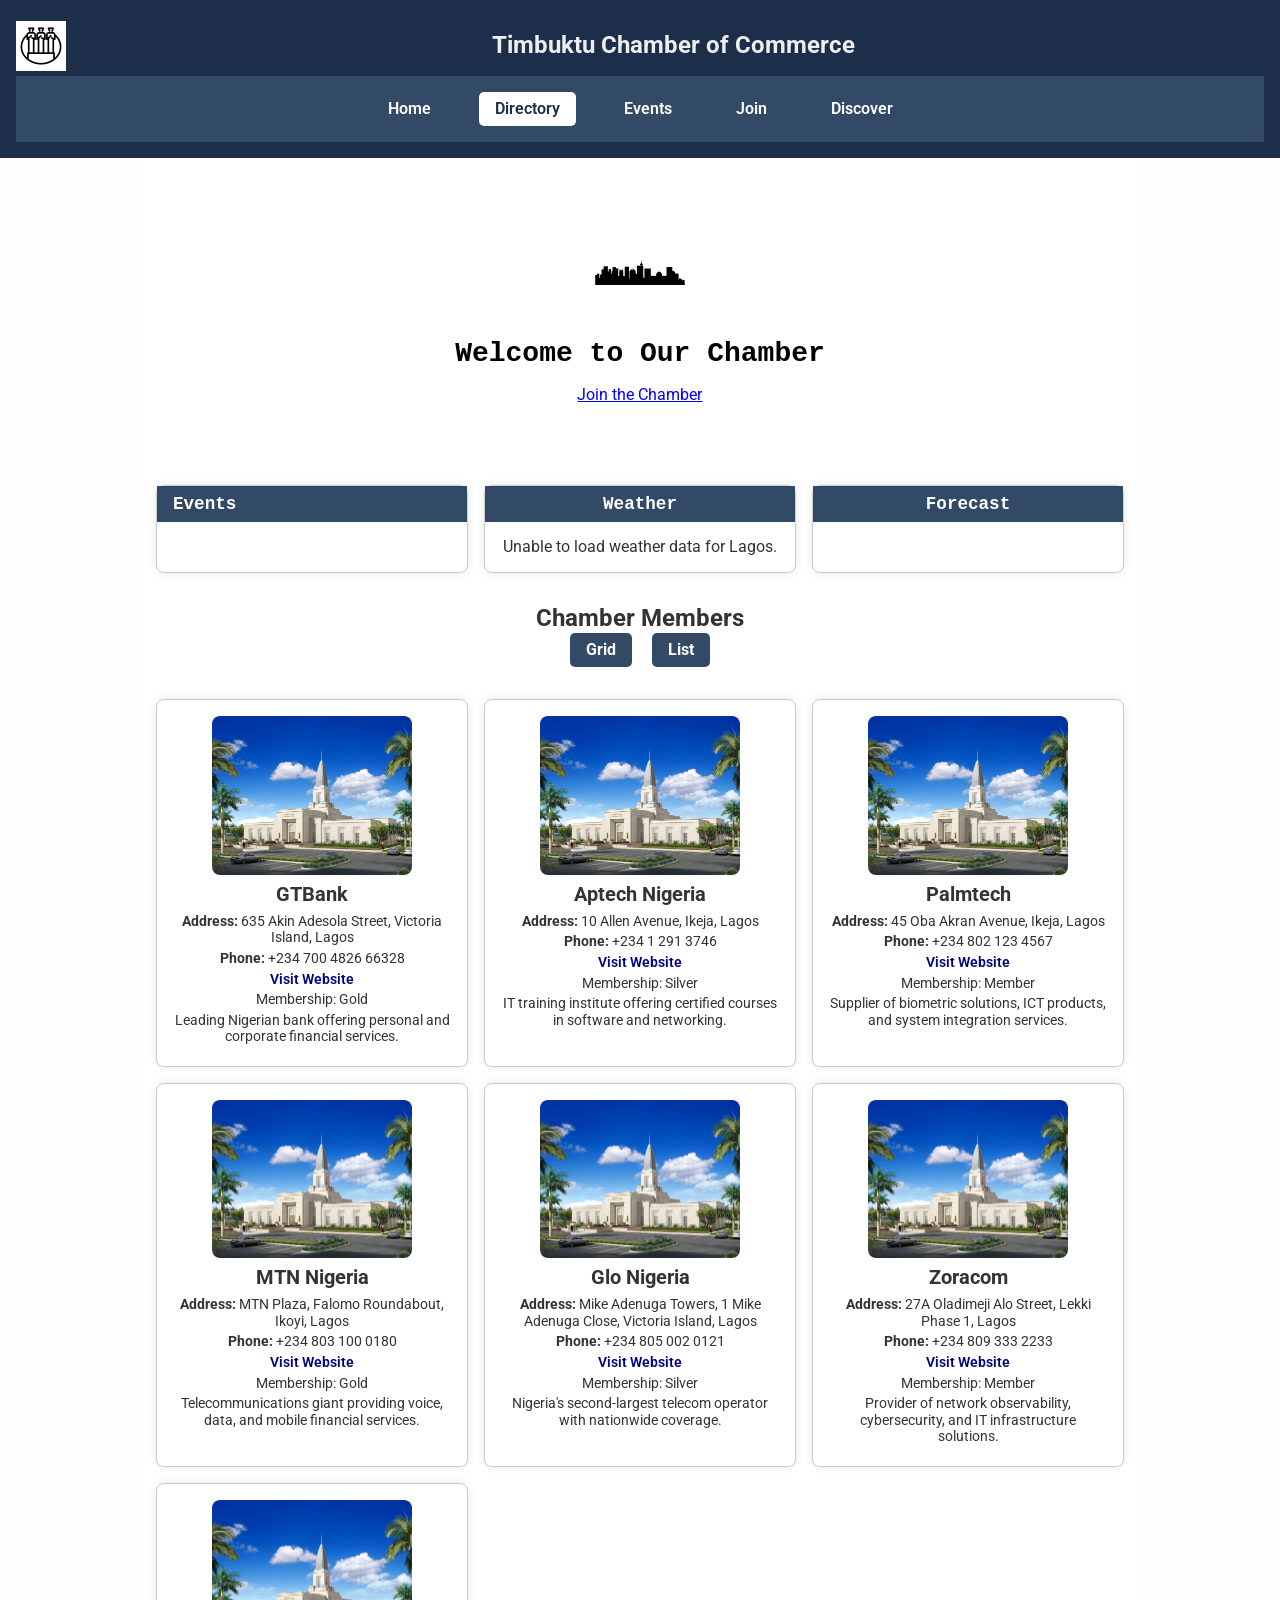
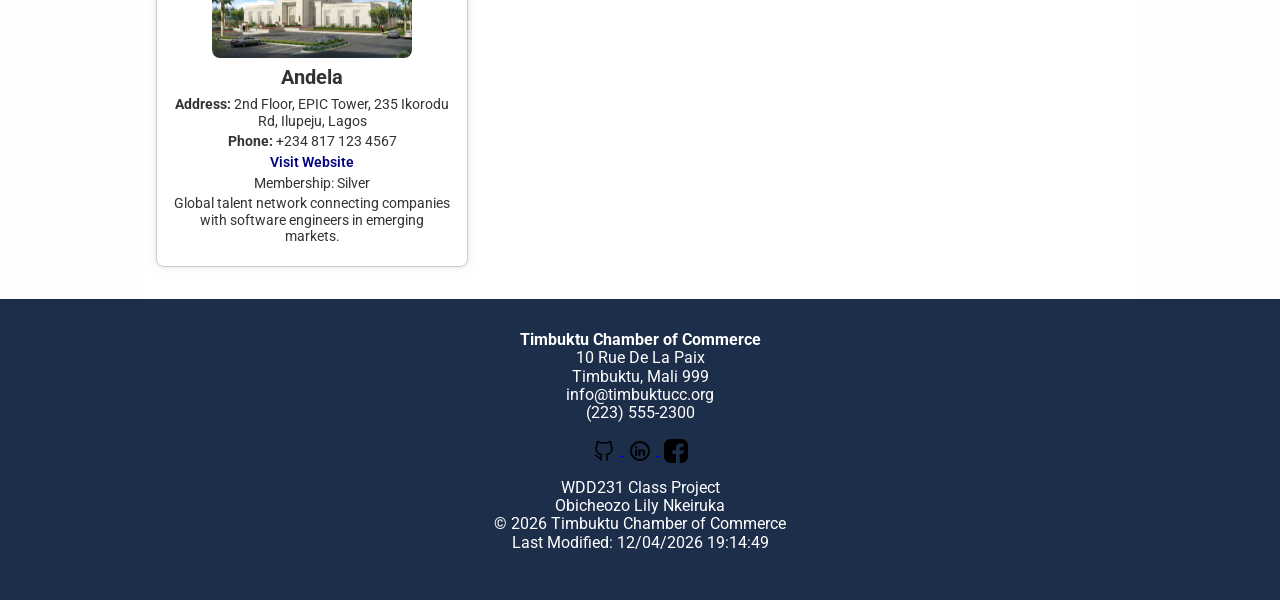
<file: chamber/index.html>
<!DOCTYPE html>
<html lang="en">
<head>
  <meta charset="UTF-8">
  <meta name="viewport" content="width=device-width, initial-scale=1.0">
  <meta name="description" content="WDD 231 Web Frontend Development I - Obicheozo Lily Nkeiruka. Portfolio and coursework.">
  <meta name="author" content="Obicheozo Lily Nkeiruka">
  <title>WDD 231 Portfolio | Obicheozo Lily Nkeiruka</title>

  <!-- Google Fonts -->
  <link rel="preconnect" href="https://fonts.googleapis.com">
  <link rel="preconnect" href="https://fonts.gstatic.com" crossorigin>
  <link href="https://fonts.googleapis.com/css2?family=Roboto:wght@300;400;700&display=swap" rel="stylesheet">

  <!-- Favicon -->
  <link rel="icon" href="images/favicon.ico" type="image/x-icon" />

  <!-- Stylesheets -->
  <link rel="stylesheet" href="styles/normalize.css" />
  <link rel="stylesheet" href="styles/member.css" />

  <!-- JS -->
  <script src="scripts/main.js" defer></script>
   <script src="scripts/getdates.js" defer></script>
   <script src="scripts/weather.js" defer></script>
</head>

<body>

  <header>
    <div class="header-container">
      <img src="images/house1.png" alt="Timbuktu Chamber of Commerce Logo" class="logo" />
      <h1 class="header-title">Timbuktu Chamber of Commerce</h1>
      <button id="menu-toggle" aria-label="Toggle Menu" aria-expanded="false">&#9776;</button>
    </div>

     <nav>
    <ul class="navigation">
      <li><a href="index.html">Home</a></li>
      <li><a href="directory.html" class="active" aria-current="page">Directory</a></li>
      <li><a href="#">Events</a></li>
      <li><a href="join.html">Join</a></li>
      <li><a href="#">Discover</a></li>
    </ul>
  </nav>

  </header>

  <main>
         <section class="Timbuktucard">
            <img src="images/house.png" alt="Timbuktu">
            <div class="hero-overlay">
                <h2>Welcome to Our Chamber</h2>
                <a href="join.html" class="btn-primary">Join the Chamber</a>
            </div>
        </section>

      <section class="info-panels">
          <div class="panel event">
          <h3>Events</h3>
    <!-- Add event content here -->
         </div>
       <div class="panel weather" id="weather">
         <h3>Weather</h3>
    <!-- JS will populate content here -->
        </div>
        <div class="panel forecast">
          <h3>Forecast</h3>
    <!-- JS will populate content here -->
        </div>
     </section>

    <section class="menu">
      <h2>Chamber Members</h2>
      <div class="view-toggle">
        <button id="grid" aria-pressed="true">Grid</button>
        <button id="list" aria-pressed="false">List</button>
      </div>
    </section>

    <!-- JavaScript will populate the members dynamically -->
    <section id="members" class="grid-view"></section>
    
  </main>

 <footer>
    <section class="footer-info">
      <p>
        <strong>Timbuktu Chamber of Commerce</strong><br />
        10 Rue De La Paix<br />
        Timbuktu, Mali 999<br />
        info@timbuktucc.org<br />
        (223) 555-2300
      </p>
      <div class="social-icons">
        <a href="https://github.com/nobiaya/wdd231" target="_blank">
          <img src="images/github.svg" alt="GitHub icon" />
        </a>
        <a href="https://www.linkedin.com/in/lily-promise-42b65b18b" target="_blank">
          <img src="images/linkid.svg" alt="LinkedIn icon" />
        </a>
        <a href="https://facebook.com" target="_blank">
          <img src="images/facebook.svg" alt="Facebook icon" />
        </a>
      </div>
    </section>

    <section class="footer-meta">
      <p>
        WDD231 Class Project<br />
        Obicheozo Lily Nkeiruka<br />
        &copy; <span id="year"></span> Timbuktu Chamber of Commerce<br />
        <span id="lastModified"></span>
      </p>
    </section>
  </footer>
</body>
</html>
</file>
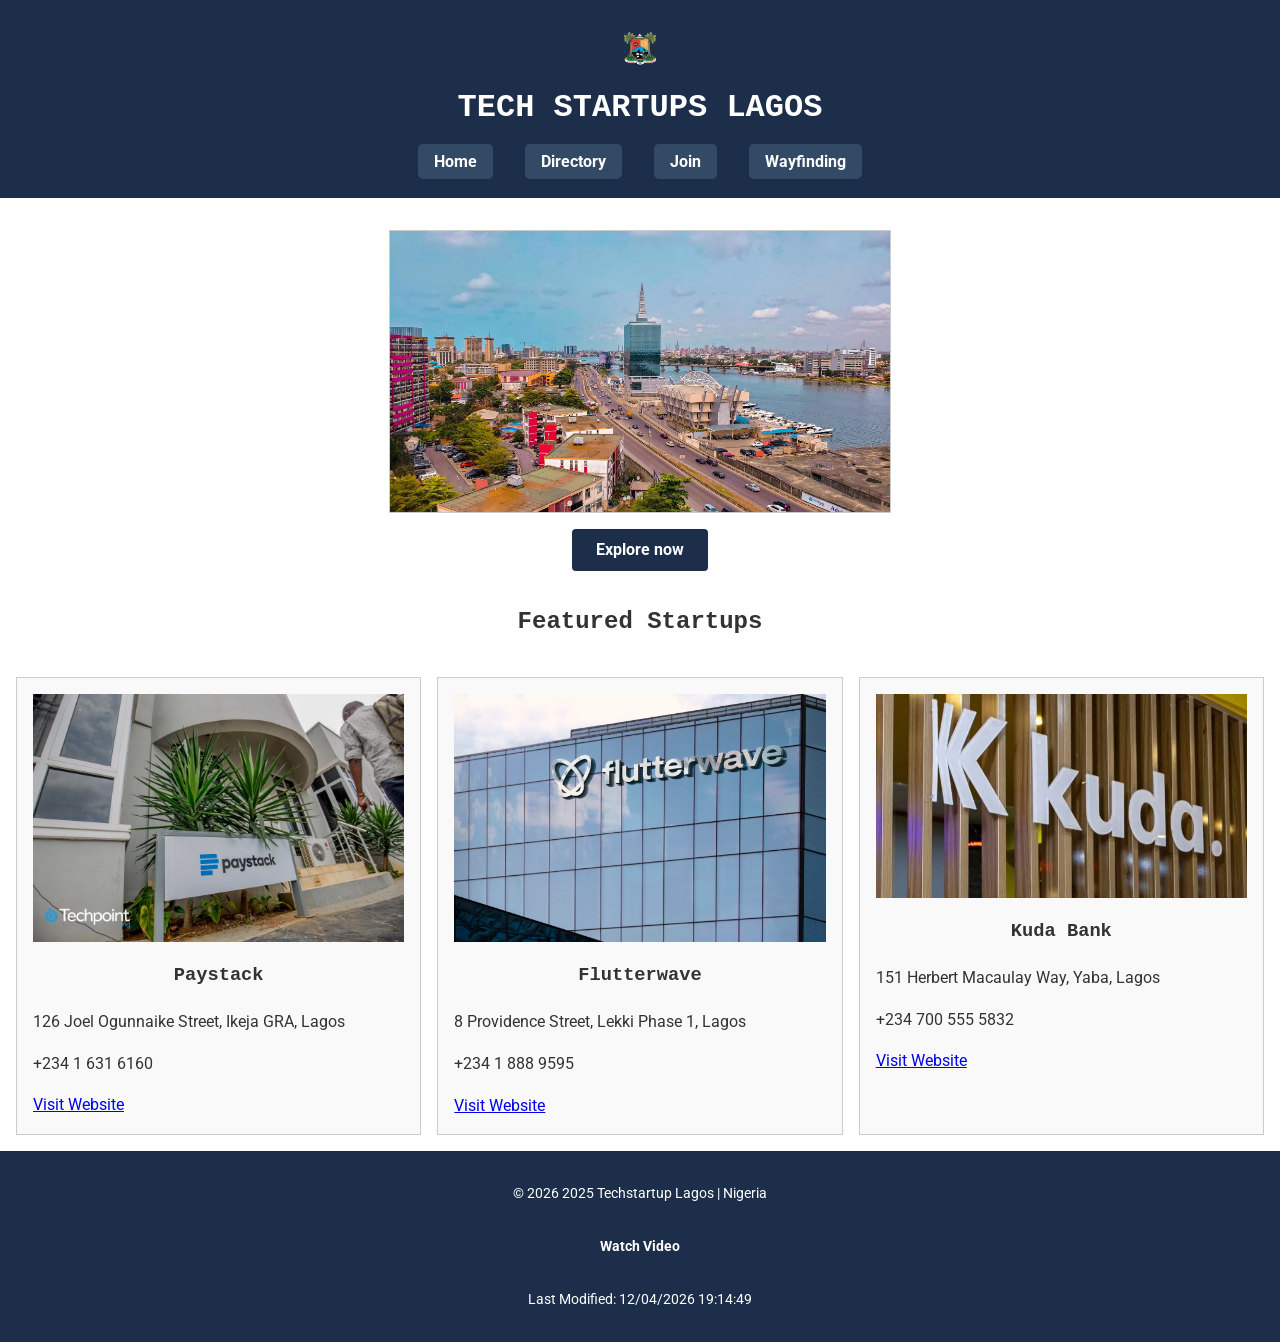
<file: final/index.html>
<!DOCTYPE html>
<html lang="en">
<head>
   <meta charset="UTF-8">
  <meta name="viewport" content="width=device-width, initial-scale=1.0">
  <meta name="description" content="Tech Startups Directory in Lagos.">
  <meta name="author" content="Obicheozo Lily Nkeiruka">
  <title>Tech Startups Lagos | Obicheozo Lily Nkeiruka</title>

  <!-- Google Fonts -->
  <link rel="preconnect" href="https://fonts.googleapis.com">
  <link rel="preconnect" href="https://fonts.gstatic.com" crossorigin>
  <link href="https://fonts.googleapis.com/css2?family=Roboto:wght@300;400;700&display=swap" rel="stylesheet">

  <!-- Favicon -->
  <link rel="icon" href="images/favicon.ico" type="image/x-icon" />

   <!--Open Graph Metadata -->
  <meta property="og:title" content="Tech Startup Lagos">
  <meta property="og:description" content="Become a member of lagos startup.">
  <meta property="og:image" content="https://github.com/nobiaya/wdd231/blob/main/final/images/lagoslogo.webp">
  <meta property="og:url" content="https://nobiaya.github.io/wdd231/final/index.html">

  <!-- CSS -->
  <link rel="stylesheet" href="styles/startup.css">
  
</head>

<body>
  <header>
    <img src="images/lagoslogo.webp" alt="Site Logo">
    <h1>TECH STARTUPS LAGOS</h1>
    <nav>
      <button id="menu" aria-label="Open navigation menu">☰</button>
      <ul class="navigation">
        <li><a href="index.html" aria-label="Home page">Home</a></li>
        <li><a href="directory.html">Directory</a></li>
        <li><a href="join.html">Join</a></li>
        <li><a href="wayfinding.html">Wayfinding</a></li> 
      </ul>
    </nav>
  </header>

  <main>
    <section class="hero">
      <img src="images/lagos.webp" alt="Tech Startup Hero Image" class="hero-img"/>
      <a href="directory.html" class="cta">Explore now</a>
    </section>

    <h2>Featured Startups</h2>
    <section id="member-container" class="grid-view">
      <!-- JavaScript will populate this section -->
    </section>
    

    
  </main>

  <footer>
    <p>&copy; <span id="year"></span> 2025 Techstartup Lagos | Nigeria </p>
    <a href="https://www.loom.com/share/d004aa15b8cf4a6b85d2a18148297cae?sid=612cd5e3-c2c1-444e-8ed4-81d144e799b2"><p id="myvid">Watch Video</p></a>
    <p id="lastModified"></p>
  </footer>

  <script src="scripts/startup.js" defer></script>
  <script src="scripts/nav.js" defer></script>
 <script src="scripts/footer.js" defer></script>
</body>
</html>
</file>
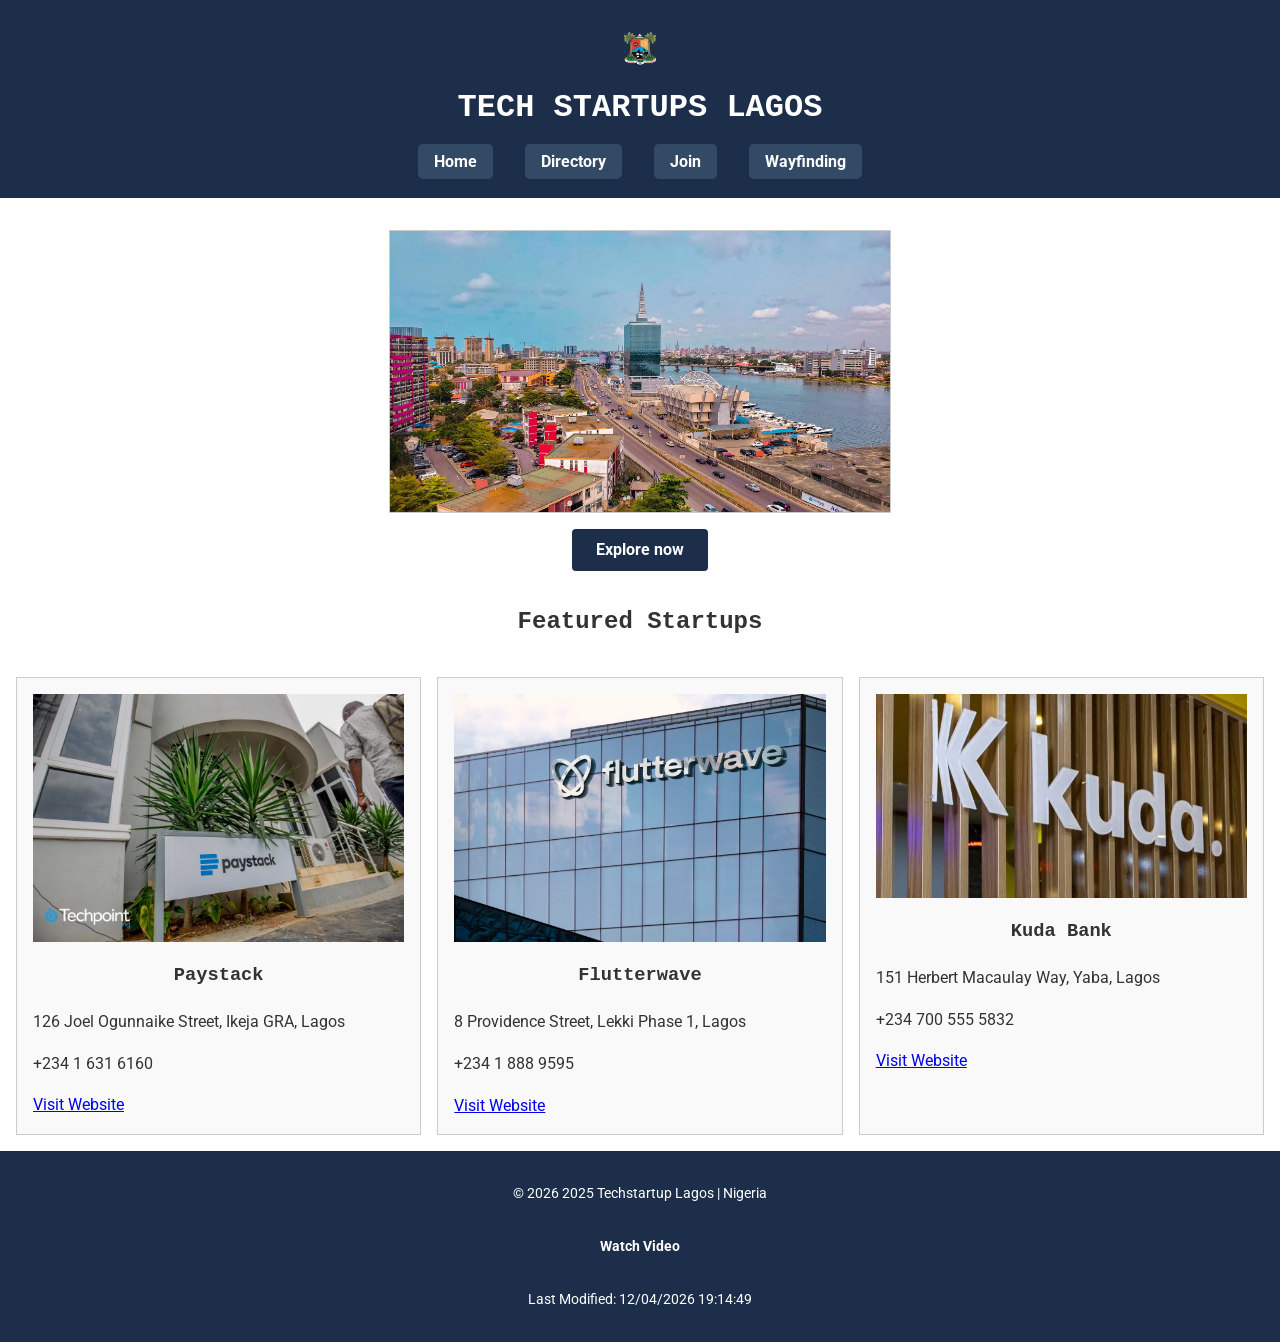
<file: finals/index.html>
<!DOCTYPE html>
<html lang="en">
<head>
   <meta charset="UTF-8">
  <meta name="viewport" content="width=device-width, initial-scale=1.0">
  <meta name="description" content="Tech Startups Directory in Lagos.">
  <meta name="author" content="Obicheozo Lily Nkeiruka">
  <title>Tech Startups Lagos | Obicheozo Lily Nkeiruka</title>

  <!-- Google Fonts -->
  <link rel="preconnect" href="https://fonts.googleapis.com">
  <link rel="preconnect" href="https://fonts.gstatic.com" crossorigin>
  <link href="https://fonts.googleapis.com/css2?family=Roboto:wght@300;400;700&display=swap" rel="stylesheet">

  <!-- CSS -->
  <link rel="stylesheet" href="styles/startup.css">
  
</head>

<body>
  <header>
    <img src="images/lagoslogo.webp" alt="Site Logo">
    <h1>TECH STARTUPS LAGOS</h1>
    <nav>
      <button id="menu" aria-label="Open navigation menu">☰</button>
      <ul class="navigation">
        <li><a href="index.html" aria-label="Home page">Home</a></li>
        <li><a href="directory.html">Directory</a></li>
        <li><a href="join.html">Join</a></li>
        <li><a href="wayfinding.html">Wayfinding</a></li> 
      </ul>
    </nav>
  </header>

  <main>
    <section class="hero">
      <img src="images/lagos.webp" alt="Tech Startup Hero Image" class="hero-img"/>
      <a href="directory.html" class="cta">Explore now</a>
    </section>

    <h2>Featured Startups</h2>
    <section id="member-container" class="grid-view">
      <!-- JavaScript will populate this section -->
    </section>
    

    
  </main>

  <footer>
    <p>&copy; <span id="year"></span> 2025 Techstartup Lagos | Nigeria </p>
    <a href="https://www.loom.com/share/d004aa15b8cf4a6b85d2a18148297cae?sid=612cd5e3-c2c1-444e-8ed4-81d144e799b2"><p id="myvid">Watch Video</p></a>
    <p id="lastModified"></p>
  </footer>

  <script src="scripts/startup.js" defer></script>
  <script src="scripts/nav.js" defer></script>
 <script src="scripts/footer.js" defer></script>
</body>
</html>
</file>
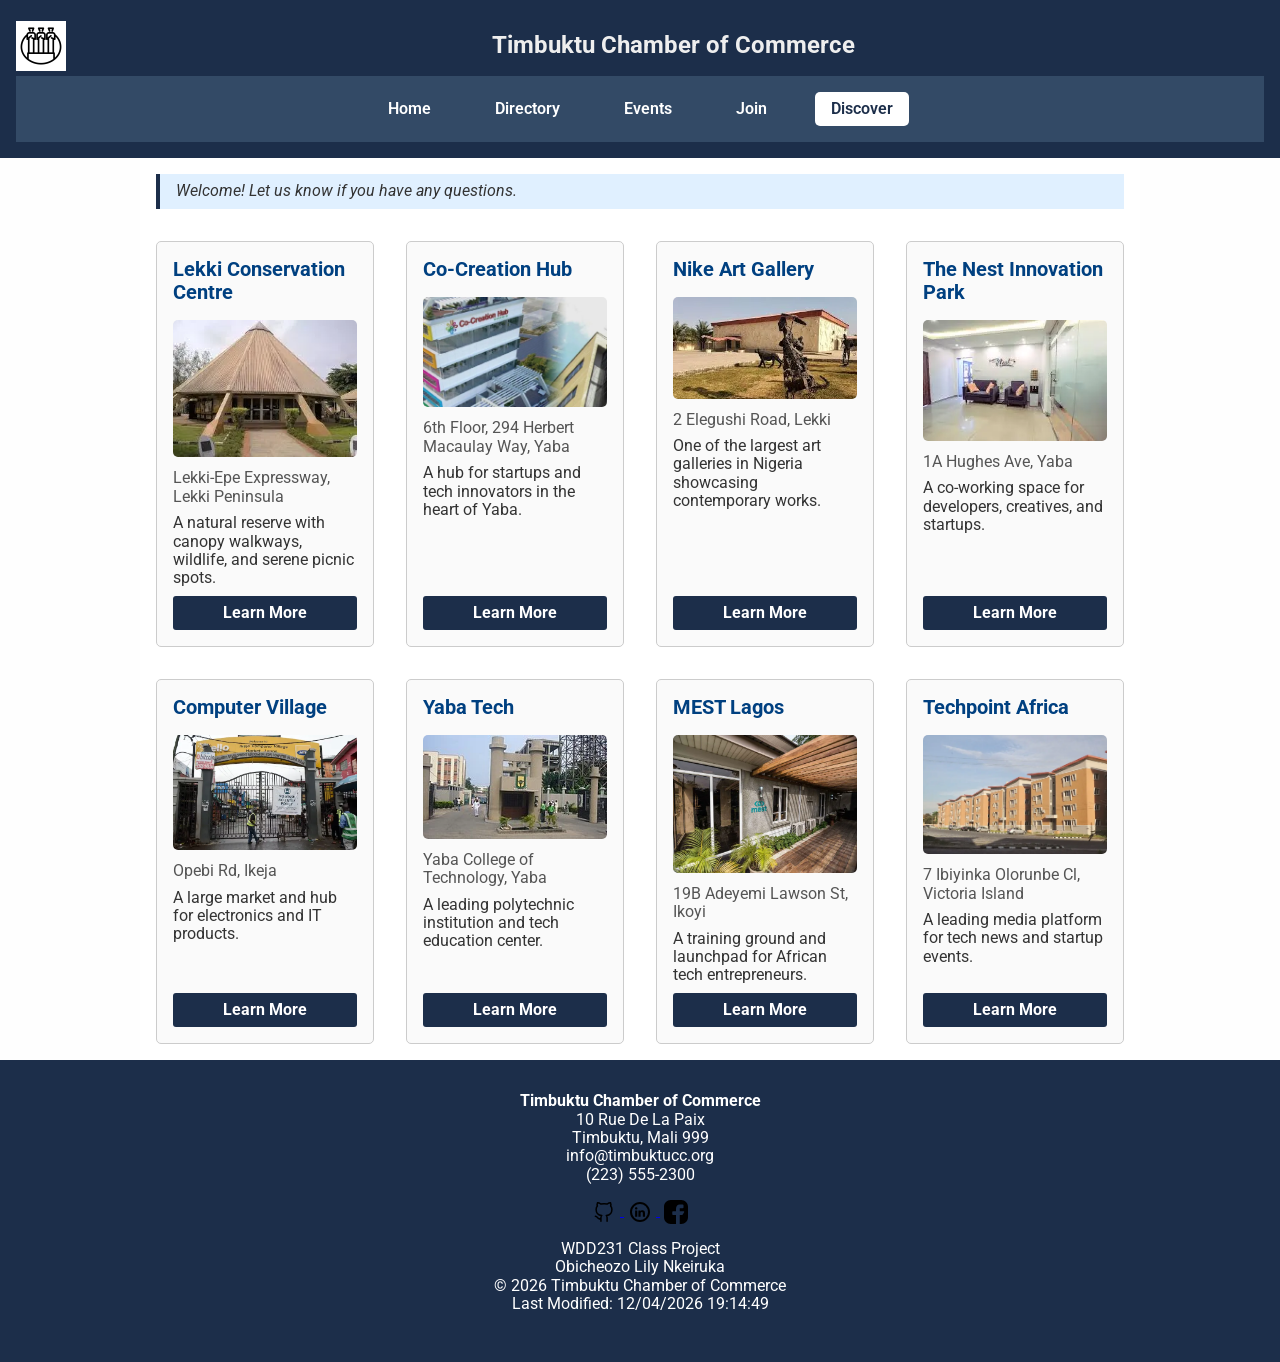
<file: chamber/discover.html>
<!DOCTYPE html>
<html lang="en">
<head>
  <meta charset="UTF-8" />
  <meta name="viewport" content="width=device-width, initial-scale=1.0" />
  <meta name="description" content="Directory of Timbuktu Chamber of Commerce members." />
  <meta name="author" content="Obicheozo Lily Nkeiruka" />

  <!-- Social Media Meta Tags -->
  <meta property="og:title" content="Timbuktu Chamber of Commerce" />
  <meta property="og:description" content="Explore local businesses and services through the Chamber member directory." />
  <meta property="og:image" content="https://github.com/nobiaya/wdd231/blob/main/chamber/images/house1.png" />
  <meta property="og:url" content="https://nobiaya.github.io/wdd231/chamber/discover.html" />

  <!-- Fonts -->
  <link rel="preconnect" href="https://fonts.googleapis.com" />
  <link rel="preconnect" href="https://fonts.gstatic.com" crossorigin />
  <link href="https://fonts.googleapis.com/css2?family=Roboto:wght@300;400;700&display=swap" rel="stylesheet" />

  <!-- Favicon -->
  <link rel="icon" href="images/favicon.ico" type="image/x-icon" />

  <!-- Stylesheets -->
  <link rel="stylesheet" href="styles/normalize.css" />
  <link rel="stylesheet" href="styles/member.css" />
  <link rel="stylesheet" href="styles/medium.css" />


  <title>Directory | Timbuktu Chamber of Commerce</title>
</head>
<body>
  <header>
    <div class="header-container">
      <img src="images/house1.png" alt="Timbuktu Chamber of Commerce Logo" class="logo" />
      <h1 class="header-title">Timbuktu Chamber of Commerce</h1>
      <button id="menu-toggle" aria-label="Toggle Menu" aria-expanded="false">&#9776;</button>
    </div>

     <nav>
  <ul class="navigation">
    <li><a href="index.html">Home</a></li>
    <li><a href="directory.html">Directory</a></li>
    <li><a href="#">Events</a></li>
    <li><a href="join.html">Join</a></li>
    <li><a href="discover.html" class="active" aria-current="page">Discover</a></li>
  </ul>
  </nav>
  </header>

  <main>
     <aside id="visit-message" aria-live="polite" class="visit-message"></aside>

    <section id="discover-cards" class="grid-container" aria-label="Discover items of interest">
      <!-- Cards inserted here dynamically -->
    </section>

  </main>

  <footer>
    <section class="footer-info">
      <p>
        <strong>Timbuktu Chamber of Commerce</strong><br />
        10 Rue De La Paix<br />
        Timbuktu, Mali 999<br />
        info@timbuktucc.org<br />
        (223) 555-2300
      </p>
      <div class="social-icons">
        <a href="https://github.com/nobiaya/wdd231" target="_blank">
          <img src="images/github.svg" alt="GitHub icon" />
        </a>
        <a href="https://www.linkedin.com/in/lily-promise-42b65b18b" target="_blank">
          <img src="images/linkid.svg" alt="LinkedIn icon" />
        </a>
        <a href="https://facebook.com" target="_blank">
          <img src="images/facebook.svg" alt="Facebook icon" />
        </a>
      </div>
    </section>

    <section class="footer-meta">
      <p>
        WDD231 Class Project<br />
        Obicheozo Lily Nkeiruka<br />
        &copy; <span id="year"></span> Timbuktu Chamber of Commerce<br />
        <span id="lastModified"></span>
      </p>
    </section>
  </footer>

  <!-- Scripts -->
  <script src="scripts/discover.js" defer></script>
  <script src="scripts/getdates.js" defer></script>
</body>
</html>
</file>
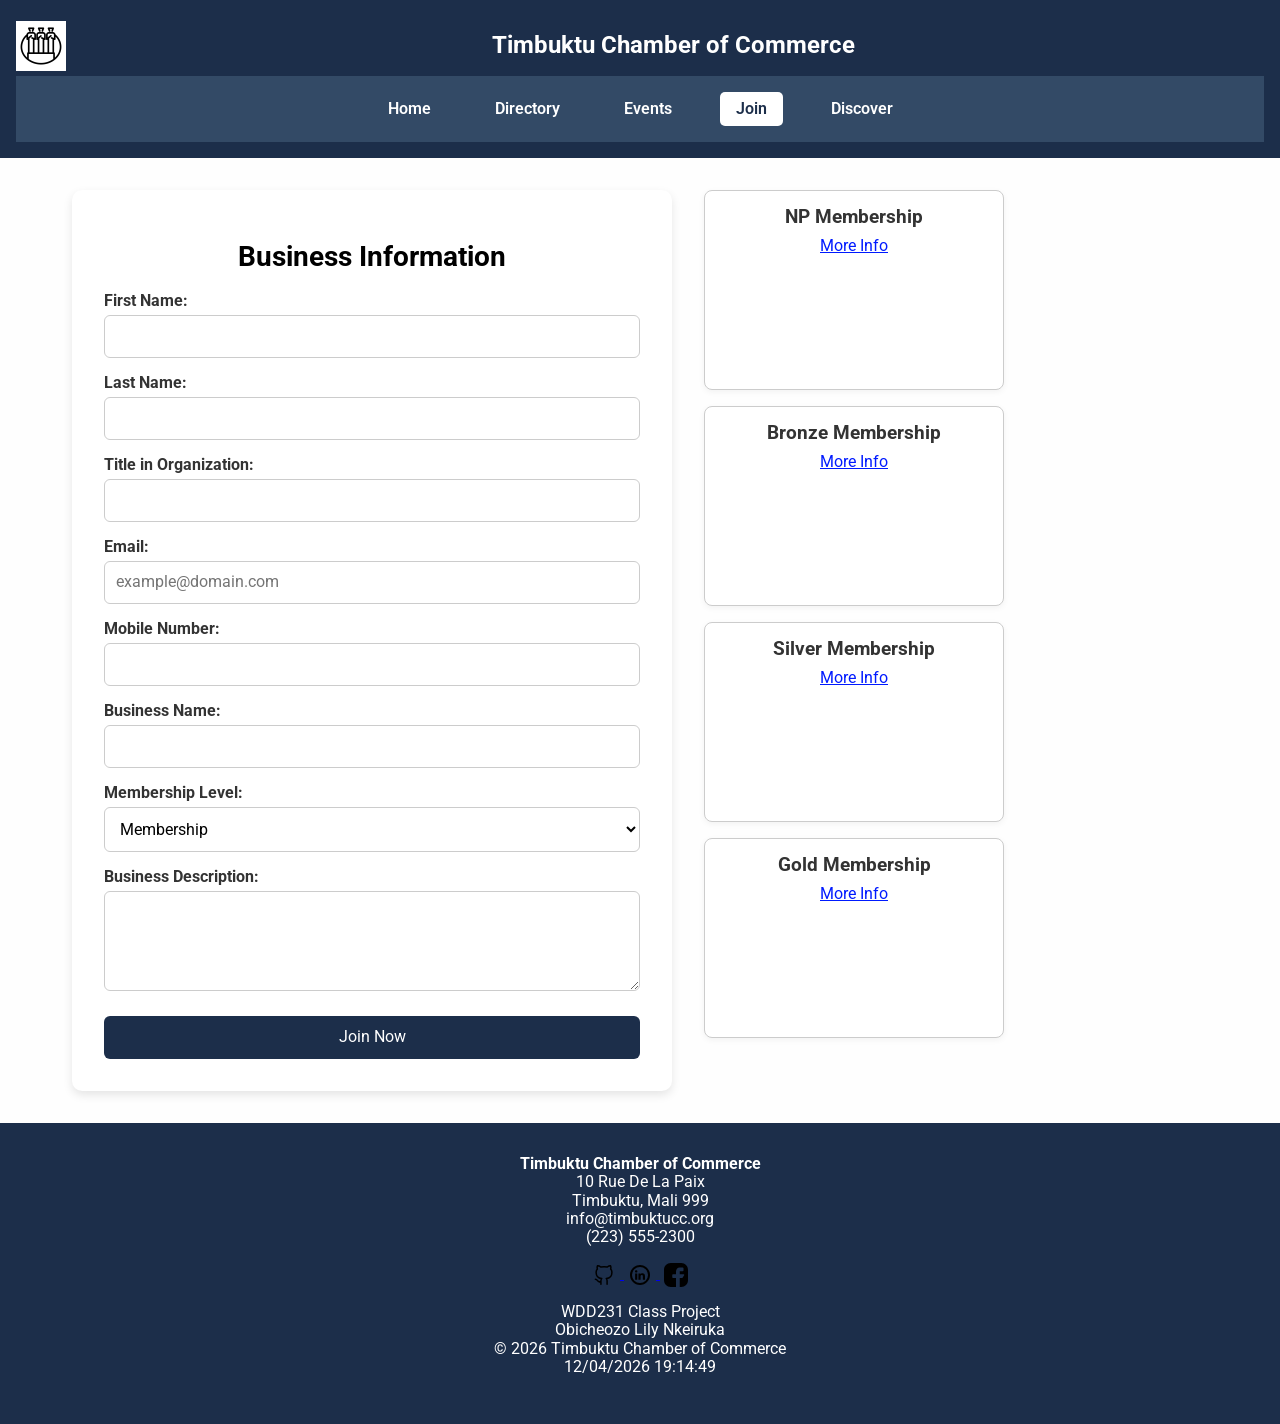
<file: chamber/join.html>
<!DOCTYPE html>
<html lang="en">
<head>
  <meta charset="UTF-8">
  <meta name="viewport" content="width=device-width, initial-scale=1.0">
  <meta name="description" content="WDD 231 Web Frontend Development I - Obicheozo Lily Nkeiruka. Portfolio and coursework.">
  <meta name="author" content="Obicheozo Lily Nkeiruka">
  <title>WDD 231 Portfolio | Obicheozo Lily Nkeiruka</title>

  <!-- Google Fonts -->
  <link rel="preconnect" href="https://fonts.googleapis.com">
  <link rel="preconnect" href="https://fonts.gstatic.com" crossorigin>
  <link href="https://fonts.googleapis.com/css2?family=Roboto:wght@300;400;700&display=swap" rel="stylesheet">

  <!-- Favicon -->
  <link rel="icon" href="images/favicon.ico" type="image/x-icon" />

   <!--Open Graph Metadata -->
  <meta property="og:title" content="Join Timbuktu Chamber of Commerce">
  <meta property="og:description" content="Become a member of our thriving business community.">
  <meta property="og:image" content="https://github.com/nobiaya/wdd231/blob/main/chamber/images/house1.png">
  <meta property="og:url" content="https://nobiaya.github.io/wdd231/chamber/join.html">

  <!-- Stylesheets -->
  <link rel="stylesheet" href="styles/normalize.css" />
  <link rel="stylesheet" href="styles/join.css" />
  <link rel="stylesheet" href="styles/joinlarge.css" />

  <!-- JS -->
  <script src="scripts/getdates.js" defer></script>
  <script src="scripts/join.js" defer></script>
</head>

<body>

  <header>
  <div class="header-container">
    <img src="images/house1.png" alt="Timbuktu Chamber of Commerce Logo" class="logo" />
    <h1 class="header-title">Timbuktu Chamber of Commerce</h1>
    <button id="menu-toggle" aria-label="Toggle Menu" aria-expanded="false">&#9776;</button>
  </div>

  <nav>
    <ul class="navigation">
      <li><a href="index.html">Home</a></li>
      <li><a href="directory.html">Directory</a></li>
      <li><a href="#">Events</a></li>
      <li><a href="join.html" aria-current="page">Join</a></li>
      <li><a href="discover.html">Discover</a></li>
    </ul>
  </nav>
 </header>

  <main>
     <form action="thankyou.html" method="get">
            <h1>Business Information</h1>
            <label>
                First Name:
                <input type="text" name="firstname" required title="Enter your first name" autocomplete="given-name" />
            </label>

            <label>
                Last Name:
                <input type="text" name="lastname" required title="Enter your last name" autocomplete="family-name" />
            </label>

            <label>
                Title in Organization:
                <input type="text" name="orgtitle" pattern="[A-Za-z\- ]{7,}"
                    title="Enter your title (only letters, hyphens, and spaces, at least 7 characters)"
                    autocomplete="organization-title" />
            </label>

            <label>
                Email:
                <input type="email" name="email" required title="Enter a valid email" autocomplete="email"
                    placeholder="example@domain.com" />
            </label>

            <label>
                Mobile Number:
                <input type="tel" name="phone" required title="Enter your mobile number" autocomplete="tel" />
            </label>

            <label>
                Business Name:
                <input type="text" name="business" required title="Enter your organization’s name"
                    autocomplete="organization" />
            </label>

            <label>
                Membership Level:
                <select name="membership" title="Select a membership level">
                    <option value="np">Membership</option>
                    <option value="bronze">Bronze Membership</option>
                    <option value="silver">Silver Membership</option>
                    <option value="gold">Gold Membership</option>
                </select>
            </label>

            <label>
                Business Description:
                <textarea name="description" title="Describe your business"></textarea>
            </label>

            <input type="hidden" name="timestamp" id="timestamp" />

            <input type="submit" value="Join Now" />
        </form>
        <div class="membership-cards">
            <div class="card" id="np-card">
                <h3>NP Membership</h3>
                <a href="#np-modal">More Info</a>
            </div>
            <div class="card" id="bronze-card">
                <h3>Bronze Membership</h3>
                <a href="#bronze-modal">More Info</a>
            </div>
            <div class="card" id="silver-card">
                <h3>Silver Membership</h3>
                <a href="#silver-modal">More Info</a>
            </div>
            <div class="card" id="gold-card">
                <h3>Gold Membership</h3>
                <a href="#gold-modal">More Info</a>
            </div>
        </div>
        <div class="modal" id="np-modal">
            <div class="modal-content">
                <h4>NP Membership Benefits</h4>
                <p>Free for non-profits. Includes directory listing only.</p>
                <a href="#">Close</a>
            </div>
        </div>
        <div class="modal" id="bronze-modal">
            <div class="modal-content">
                <h4>Bronze Membership Benefits</h4>
                <p>Free for Bronze Members. Includes directory listing only.</p>
                <a href="#">Close</a>
            </div>
        </div>
        <div class="modal" id="silver-modal">
            <div class="modal-content">
                <h4>Silver Membership Benefits</h4>
                <p>Paid for silver members. Includes event access and a directory listing.</p>
                <a href="#">Close</a>
            </div>
        </div>
        <div class="modal" id="gold-modal">
            <div class="modal-content">
                <h4>Gold Membership Benefits</h4>
                <p>Paid for Gold Members. Includes event access and a directory listing.</p>
                <a href="#">Close</a>
            </div>
        </div>

  </main>

  <footer>
    <section class="footer-info">
      <p>
        <strong>Timbuktu Chamber of Commerce</strong><br />
        10 Rue De La Paix<br />
        Timbuktu, Mali 999<br />
        info@timbuktucc.org<br />
        (223) 555-2300
      </p>
      <div class="social-icons">
        <a href="https://github.com/nobiaya/wdd231" target="_blank">
          <img src="images/github.svg" alt="GitHub icon" />
        </a>
        <a href="https://www.linkedin.com/in/lily-promise-42b65b18b" target="_blank">
          <img src="images/linkid.svg" alt="LinkedIn icon" />
        </a>
        <a href="https://facebook.com" target="_blank">
          <img src="images/facebook.svg" alt="Facebook icon" />
        </a>
      </div>
    </section>

    <section class="footer-meta">
      <p>
        WDD231 Class Project<br />
        Obicheozo Lily Nkeiruka<br />
        &copy; <span id="year"></span> Timbuktu Chamber of Commerce<br />
        <span id="lastModified"></span>
      </p>
    </section>
  </footer>
</body>
</html>
</file>
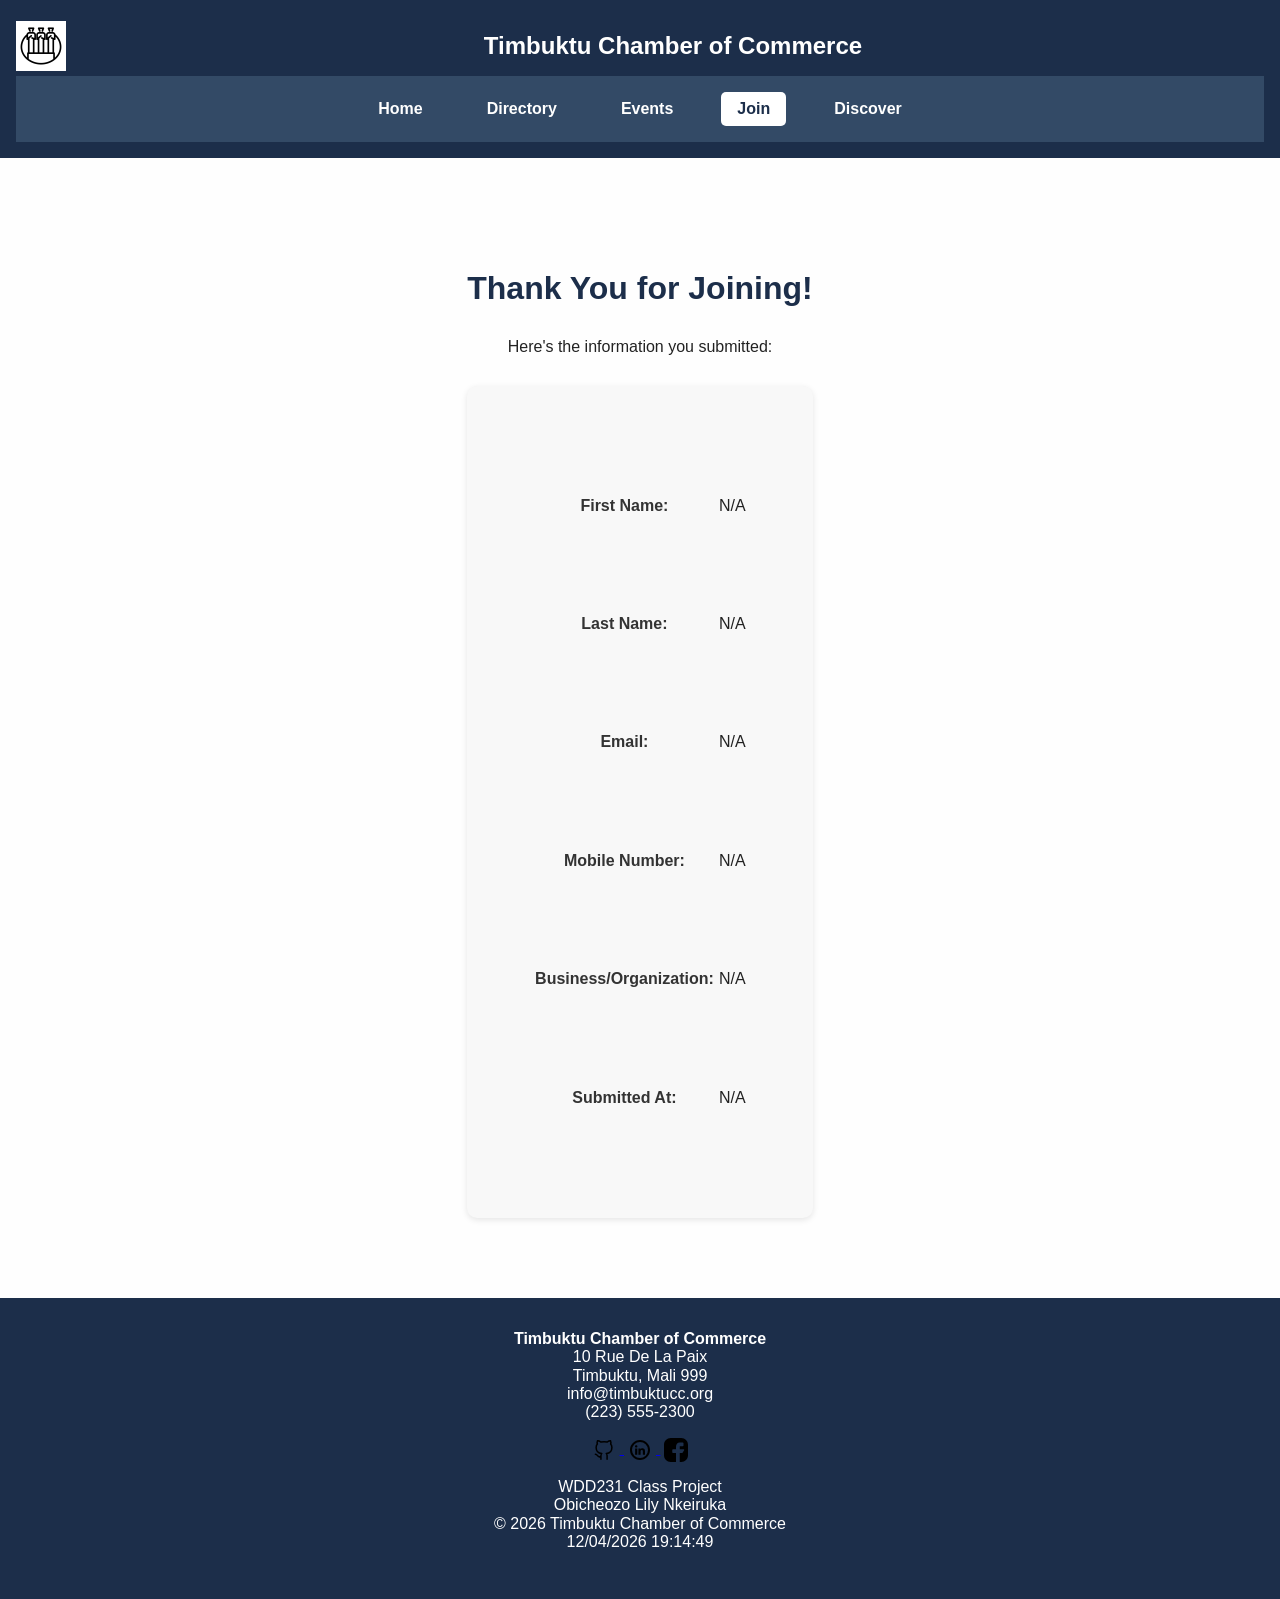
<file: chamber/thankyou.html>
<!DOCTYPE html>
<html lang="en">
<head>
  <meta charset="UTF-8" />
  <meta name="viewport" content="width=device-width, initial-scale=1.0"/>
  <title>Thank You | Obicheozo Lily Nkeiruka</title>
  <meta name="description" content="Confirmation page for chamber membership form." />
  <meta name="author" content="Obicheozo lily Nkeiruka" />

  <!-- Favicon -->
  <link rel="icon" href="images/favicon.ico" type="image/x-icon" />

   <!-- Stylesheets -->
  <link rel="stylesheet" href="styles/normalize.css" />
  <link rel="stylesheet" href="styles/join.css" />
  <link rel="stylesheet" href="styles/joinlarge.css" />

  <script defer src="scripts/join.js"></script>
</head>

<body>
  <header>
  <div class="header-container">
    <img src="images/house1.png" alt="Timbuktu Chamber of Commerce Logo" class="logo" />
    <h1 class="header-title">Timbuktu Chamber of Commerce</h1>
    <button id="menu-toggle" aria-label="Toggle Menu" aria-expanded="false">&#9776;</button>
  </div>

  <nav>
    <ul class="navigation">
      <li><a href="index.html">Home</a></li>
      <li><a href="directory.html">Directory</a></li>
      <li><a href="#">Events</a></li>
      <li><a href="join.html" aria-current="page">Join</a></li>
      <li><a href="#">Discover</a></li>
    </ul>
  </nav>
 </header>

  <main>
    <section class="thankyou">
      <h1>Thank You for Joining!</h1>
      <p>Here's the information you submitted:</p>

      <div class="submitted-info">
        <p><strong>First Name:</strong> <span id="firstName"></span></p>
        <p><strong>Last Name:</strong> <span id="lastName"></span></p>
        <p><strong>Email:</strong> <span id="email"></span></p>
        <p><strong>Mobile Number:</strong> <span id="phone"></span></p>
        <p><strong>Business/Organization:</strong> <span id="business"></span></p>
        <p><strong>Submitted At:</strong> <span id="timestamp"></span></p>
      </div>
    </section>
  </main>

  <footer>
    <section class="footer-info">
      <p>
        <strong>Timbuktu Chamber of Commerce</strong><br />
        10 Rue De La Paix<br />
        Timbuktu, Mali 999<br />
        info@timbuktucc.org<br />
        (223) 555-2300
      </p>
      <div class="social-icons">
        <a href="https://github.com/nobiaya/wdd231" target="_blank">
          <img src="images/github.svg" alt="GitHub icon" />
        </a>
        <a href="https://www.linkedin.com/in/lily-promise-42b65b18b" target="_blank">
          <img src="images/linkid.svg" alt="LinkedIn icon" />
        </a>
        <a href="https://facebook.com" target="_blank">
          <img src="images/facebook.svg" alt="Facebook icon" />
        </a>
      </div>
    </section>

    <section class="footer-meta">
      <p>
        WDD231 Class Project<br />
        Obicheozo Lily Nkeiruka<br />
        &copy; <span id="year"></span> Timbuktu Chamber of Commerce<br />
        <span id="lastModified"></span>
      </p>
    </section>
  </footer>

</body>
</html>
</file>
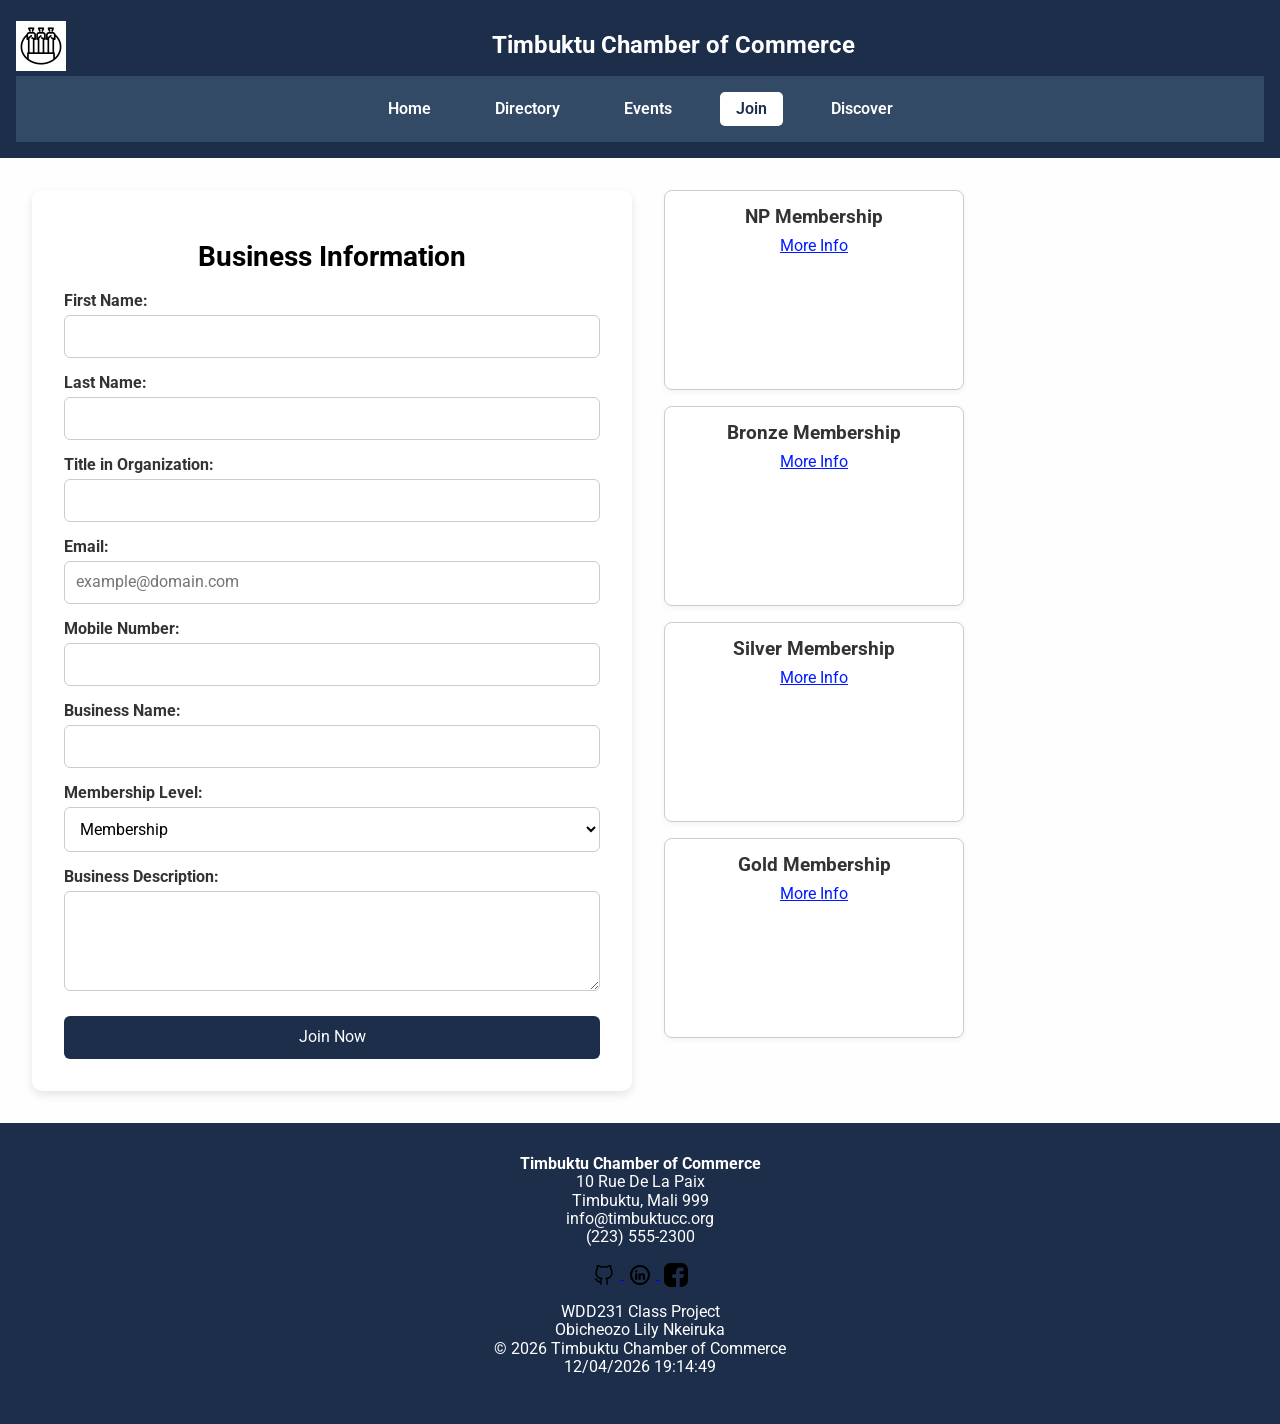
<file: chambers/join.html>
<!DOCTYPE html>
<html lang="en">
<head>
  <meta charset="UTF-8">
  <meta name="viewport" content="width=device-width, initial-scale=1.0">
  <meta name="description" content="WDD 231 Web Frontend Development I - Obicheozo Lily Nkeiruka. Portfolio and coursework.">
  <meta name="author" content="Obicheozo Lily Nkeiruka">
  <title>WDD 231 Portfolio | Obicheozo Lily Nkeiruka</title>

  <!-- Google Fonts -->
  <link rel="preconnect" href="https://fonts.googleapis.com">
  <link rel="preconnect" href="https://fonts.gstatic.com" crossorigin>
  <link href="https://fonts.googleapis.com/css2?family=Roboto:wght@300;400;700&display=swap" rel="stylesheet">

  <!-- Favicon -->
  <link rel="icon" href="images/favicon.ico" type="image/x-icon" />

   <!--Open Graph Metadata -->
  <meta property="og:title" content="Join Timbuktu Chamber of Commerce">
  <meta property="og:description" content="Become a member of our thriving business community.">
  <meta property="og:image" content="images/la-image.jpg">
  <meta property="og:url" content="https://lilydomain.com/join.html">
  <meta property="og:type" content="website">

  <!-- Stylesheets -->
  <link rel="stylesheet" href="styles/normalize.css" />
  <link rel="stylesheet" href="styles/join.css" />
  <link rel="stylesheet" href="styles/joinlarge.css" />

  <!-- JS -->
  <script src="scripts/getdates.js" defer></script>
  <script src="scripts/join.js" defer></script>
</head>

<body>

  <header>
  <div class="header-container">
    <img src="images/house1.png" alt="Timbuktu Chamber of Commerce Logo" class="logo" />
    <h1 class="header-title">Timbuktu Chamber of Commerce</h1>
    <button id="menu-toggle" aria-label="Toggle Menu" aria-expanded="false">&#9776;</button>
  </div>

  <nav>
    <ul class="navigation">
      <li><a href="index.html">Home</a></li>
      <li><a href="directory.html">Directory</a></li>
      <li><a href="#">Events</a></li>
      <li><a href="join.html" aria-current="page">Join</a></li>
      <li><a href="#">Discover</a></li>
    </ul>
  </nav>
 </header>

  <main>
     <form action="thankyou.html" method="get">
            <h1>Business Information</h1>
            <label>
                First Name:
                <input type="text" name="firstname" required title="Enter your first name" autocomplete="given-name" />
            </label>

            <label>
                Last Name:
                <input type="text" name="lastname" required title="Enter your last name" autocomplete="family-name" />
            </label>

            <label>
                Title in Organization:
                <input type="text" name="orgtitle" pattern="[A-Za-z\- ]{7,}"
                    title="Enter your title (only letters, hyphens, and spaces, at least 7 characters)"
                    autocomplete="organization-title" />
            </label>

            <label>
                Email:
                <input type="email" name="email" required title="Enter a valid email" autocomplete="email"
                    placeholder="example@domain.com" />
            </label>

            <label>
                Mobile Number:
                <input type="tel" name="phone" required title="Enter your mobile number" autocomplete="tel" />
            </label>

            <label>
                Business Name:
                <input type="text" name="business" required title="Enter your organization’s name"
                    autocomplete="organization" />
            </label>

            <label>
                Membership Level:
                <select name="membership" title="Select a membership level">
                    <option value="np">Membership</option>
                    <option value="bronze">Bronze Membership</option>
                    <option value="silver">Silver Membership</option>
                    <option value="gold">Gold Membership</option>
                </select>
            </label>

            <label>
                Business Description:
                <textarea name="description" title="Describe your business"></textarea>
            </label>

            <input type="hidden" name="timestamp" id="timestamp" />

            <input type="submit" value="Join Now" />
        </form>
        <div class="membership-cards">
            <div class="card" id="np-card">
                <h3>NP Membership</h3>
                <a href="#np-modal">More Info</a>
            </div>
            <div class="card" id="bronze-card">
                <h3>Bronze Membership</h3>
                <a href="#bronze-modal">More Info</a>
            </div>
            <div class="card" id="silver-card">
                <h3>Silver Membership</h3>
                <a href="#silver-modal">More Info</a>
            </div>
            <div class="card" id="gold-card">
                <h3>Gold Membership</h3>
                <a href="#gold-modal">More Info</a>
            </div>
        </div>
        <div class="modal" id="np-modal">
            <div class="modal-content">
                <h4>NP Membership Benefits</h4>
                <p>Free for non-profits. Includes directory listing only.</p>
                <a href="#">Close</a>
            </div>
        </div>
        <div class="modal" id="bronze-modal">
            <div class="modal-content">
                <h4>Bronze Membership Benefits</h4>
                <p>Free for Bronze Members. Includes directory listing only.</p>
                <a href="#">Close</a>
            </div>
        </div>
        <div class="modal" id="silver-modal">
            <div class="modal-content">
                <h4>Silver Membership Benefits</h4>
                <p>Paid for silver members. Includes event access and a directory listing.</p>
                <a href="#">Close</a>
            </div>
        </div>
        <div class="modal" id="gold-modal">
            <div class="modal-content">
                <h4>Gold Membership Benefits</h4>
                <p>Paid for Gold Members. Includes event access and a directory listing.</p>
                <a href="#">Close</a>
            </div>
        </div>

  </main>

  <footer>
    <section class="footer-info">
      <p>
        <strong>Timbuktu Chamber of Commerce</strong><br />
        10 Rue De La Paix<br />
        Timbuktu, Mali 999<br />
        info@timbuktucc.org<br />
        (223) 555-2300
      </p>
      <div class="social-icons">
        <a href="https://github.com/nobiaya/wdd231" target="_blank">
          <img src="images/github.svg" alt="GitHub icon" />
        </a>
        <a href="https://www.linkedin.com/in/lily-promise-42b65b18b" target="_blank">
          <img src="images/linkid.svg" alt="LinkedIn icon" />
        </a>
        <a href="https://facebook.com" target="_blank">
          <img src="images/facebook.svg" alt="Facebook icon" />
        </a>
      </div>
    </section>

    <section class="footer-meta">
      <p>
        WDD231 Class Project<br />
        Obicheozo Lily Nkeiruka<br />
        &copy; <span id="year"></span> Timbuktu Chamber of Commerce<br />
        <span id="lastModified"></span>
      </p>
    </section>
  </footer>
</body>
</html>
</file>
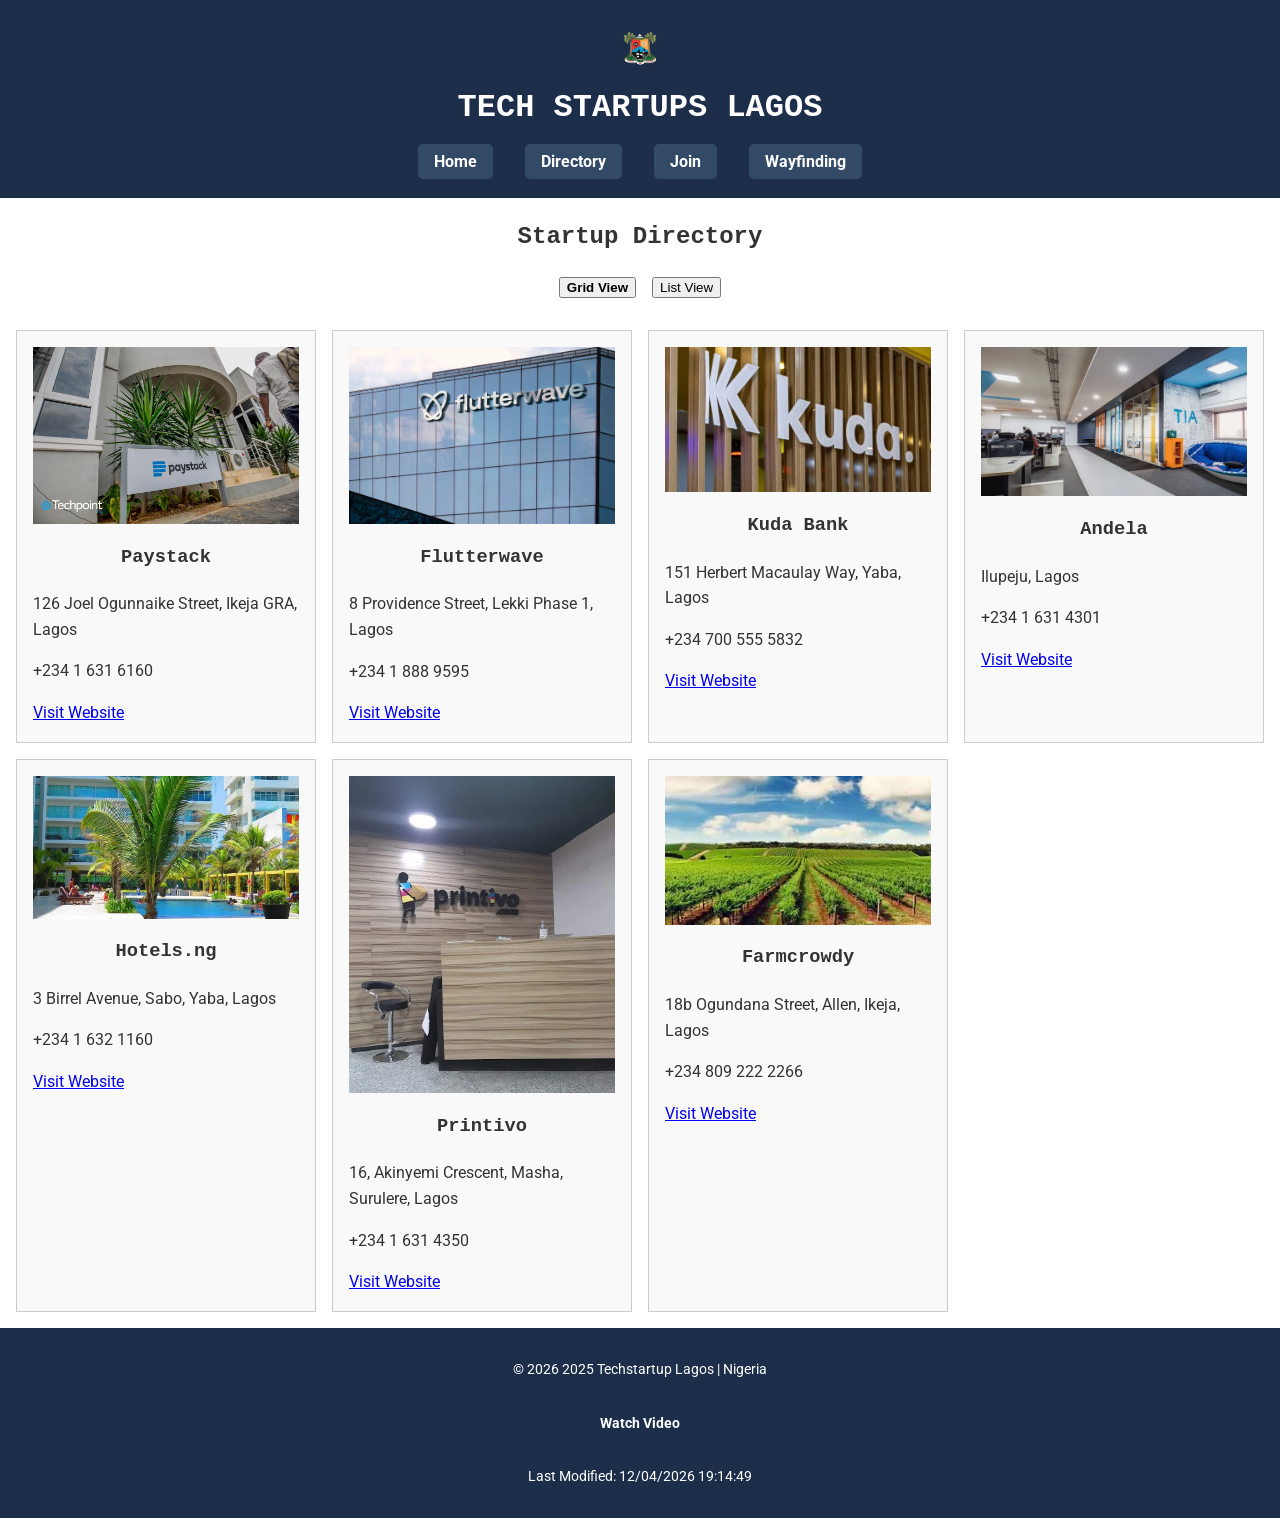
<file: final/directory.html>
<!DOCTYPE html>
<html lang="en">
<head>
  <meta charset="UTF-8" />
  <meta name="viewport" content="width=device-width, initial-scale=1.0" />
  <meta name="description" content="Tech Startups Directory in Lagos" />
  <meta name="author" content="Obicheozo Lily Nkeiruka" />
  <title>Directory | Tech Startups Lagos</title>

  <!-- Google Fonts -->
  <link rel="preconnect" href="https://fonts.googleapis.com" />
  <link rel="preconnect" href="https://fonts.gstatic.com" crossorigin />
  <link href="https://fonts.googleapis.com/css2?family=Roboto:wght@300;400;700&display=swap" rel="stylesheet" />

  <!-- Favicon -->
  <link rel="icon" href="images/favicon.ico" type="image/x-icon" />

   <!--Open Graph Metadata -->
  <meta property="og:title" content="Tech Startup Lagos">
  <meta property="og:description" content="Become a member of lagos startup.">
  <meta property="og:image" content="https://github.com/nobiaya/wdd231/blob/main/final/images/lagoslogo.webp">
  <meta property="og:url" content="https://nobiaya.github.io/wdd231/final/index.html">

  <!-- CSS -->
  <link rel="stylesheet" href="styles/startup.css" />

 
</head>

<body>
  <header>
    <img src="images/lagoslogo.webp" alt="Site Logo">
    <h1>TECH STARTUPS LAGOS</h1>
    <nav>
      <button id="menu" aria-label="Open navigation menu">☰</button>
      <ul class="navigation">
        <li><a href="index.html">Home</a></li>
        <li><a href="directory.html" aria-label="Home page">Directory</a></li>
        <li><a href="join.html">Join</a></li>
        <li><a href="wayfinding.html">Wayfinding</a></li> 
      </ul>
    </nav>
  </header>

  <main>
    <h2>Startup Directory</h2>

    <div class="view-toggle">
      <button id="grid-view" class="active">Grid View</button>
      <button id="list-view">List View</button>
    </div>

    <section id="member-container" class="grid-view">
      <!-- JavaScript will populate this section -->
    </section>

  </main>

  <footer>
    <p>&copy; <span id="year"></span> 2025 Techstartup Lagos | Nigeria</p>
    <a href="https://www.loom.com/share/d004aa15b8cf4a6b85d2a18148297cae?sid=612cd5e3-c2c1-444e-8ed4-81d144e799b2"><p id="myvid">Watch Video</p></a>
    <p id="lastModified"></p>
  </footer>

  <script src="scripts/startup.js" defer></script>
  <script src="scripts/nav.js" defer></script>
  <script src="scripts/footer.js" defer></script>
</body>
</html>
</file>
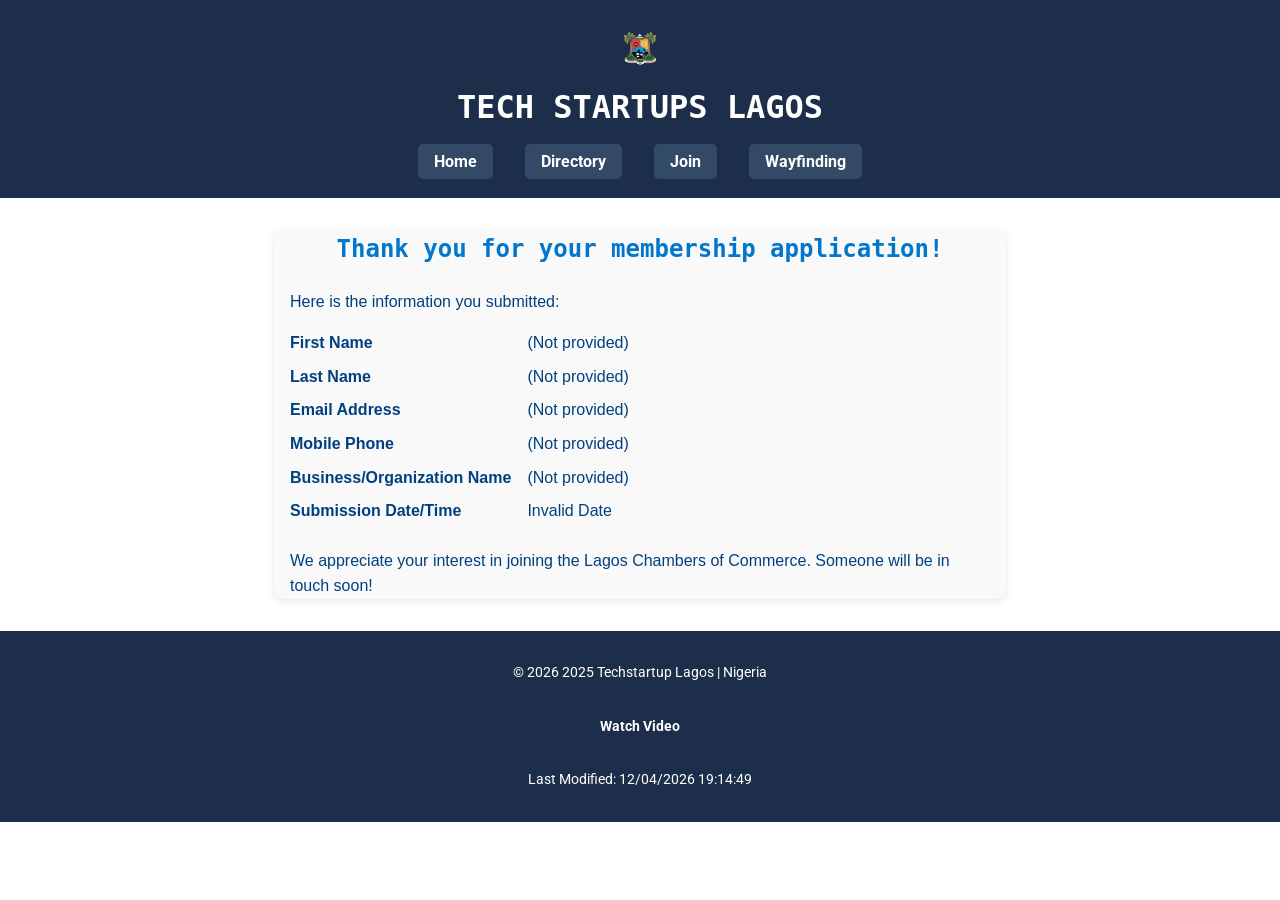
<file: final/displaystartup.html>
<!DOCTYPE html>
<html lang="en">
<head>
  <meta charset="UTF-8" />
  <meta name="viewport" content="width=device-width, initial-scale=1.0" />
  <meta name="description" content="Tech Startups Directory in Lagos" />
  <meta name="author" content="Obicheozo Lily Nkeiruka" />
  <title>Join the Directory | Tech Startups Lagos</title>

  <!-- Google Fonts -->
  <link rel="preconnect" href="https://fonts.googleapis.com" />
  <link rel="preconnect" href="https://fonts.gstatic.com" crossorigin />
  <link href="https://fonts.googleapis.com/css2?family=Roboto:wght@300;400;700&display=swap" rel="stylesheet" />

  <!-- Favicon -->
  <link rel="icon" href="images/favicon.ico" type="image/x-icon" />

   <!--Open Graph Metadata -->
  <meta property="og:title" content="Tech Startup Lagos">
  <meta property="og:description" content="Become a member of lagos startup.">
  <meta property="og:image" content="https://github.com/nobiaya/wdd231/blob/main/final/images/lagoslogo.webp">
  <meta property="og:url" content="https://nobiaya.github.io/wdd231/final/index.html">

  <!-- CSS -->
  <link rel="stylesheet" href="styles/startup.css" />
  <link rel="stylesheet" href="styles/display.css">

</head>


<body>
  <header>
   <img src="images/lagoslogo.webp" alt="Site Logo">
   <h1>TECH STARTUPS LAGOS</h1>
    <nav>
      <button id="menu" aria-label="Open navigation menu">☰</button>
      <ul class="navigation">
        <li><a href="index.html">Home</a></li>
        <li><a href="directory.html">Directory</a></li>
        <li><a href="join.html" aria-label="Home page">Join</a></li>
        <li><a href="wayfinding.html">Wayfinding</a></li> 
      </ul>
    </nav>
  </header>

  <main>
   <section class="thank-you-message">
      <h2>Thank you for your membership application!</h2>
      <p>Here is the information you submitted:</p>

      <dl id="formData">
        <!-- Populated by JS -->
      </dl>

      <p>We appreciate your interest in joining the Lagos Chambers of Commerce. Someone will be in touch soon!</p>
    </section>
  </main>

  <footer>
    <p>&copy; <span id="year"></span> 2025 Techstartup Lagos | Nigeria</p>
    <a href="https://www.loom.com/share/d004aa15b8cf4a6b85d2a18148297cae?sid=612cd5e3-c2c1-444e-8ed4-81d144e799b2"><p id="myvid">Watch Video</p></a>
    <p id="lastModified"></p>
  </footer>

<script src="scripts/display.js" defer></script>
<script src="scripts/nav.js" defer></script>
<script src="scripts/footer.js" defer></script>
</body>
</html>
</file>
<file: chamber/styles/member.css>
/* Reset and Base Styles */
* {
  margin: 0;
  padding: 0;
  box-sizing: border-box;
}

body {
  font-family: 'Roboto', sans-serif;
  background-color: #fefefe;
  color: #333;
}

img {
  width: auto;
  height: 75px;
}

h1 {
  color: #eee;
  text-align: center;
  font-size: 1.75rem;
}

/* Header */
header {
  background-color: #1c2e4a;
  color: white;
  padding: 1rem;
}

.header-container {
  display: flex;
  align-items: center;
  justify-content: space-between;
  flex-wrap: wrap;
}

.header-container .logo {
  height: 50px;
  background-color: white;
}

.header-title {
  font-size: 1.5rem;
  flex: 1;
  margin-left: 1rem;
}

#menu-toggle {
  font-size: 1.5rem;
  background: none;
  color: white;
  border: none;
  cursor: pointer;
  display: none;
}

/* Navigation */
nav {
  background-color: #334a66;
}

.navigation {
  list-style: none;
  display: flex;
  justify-content: center;
  align-items: center;
  gap: 2rem;
  padding: 1rem 0;
  margin: 0 auto;
  max-width: 1000px;
  flex-wrap: wrap;
}

.navigation li {
  list-style-type: none;
}

.navigation a {
  color: white;
  text-decoration: none;
  font-weight: 600;
  padding: 0.5rem 1rem;
  border-radius: 5px;
  display: inline-block;
}

.navigation a.active,
.navigation a[aria-current="page"] {
  background-color: #fff;
  color: #1c2e4a;
}

.navigation.open {
  flex-direction: column;
  align-items: center;
}


/* Main Section */
main {
  margin: 0 auto;
  padding: 1rem;
  max-width: 1000px;
  background-color: #fff;
}

.info-panels {
  display: flex;
  flex-wrap: wrap;
  justify-content: space-between;
  gap: 1rem;
  margin: 2rem 0;
}

.panel {
  flex: 1 1 30%;
  background-color: white;
  border: 1px solid #ccc;
  border-radius: 8px;
  box-shadow: 0 0 0.5rem rgba(0, 0, 0, 0.1);
  padding: 1rem;
  min-width: 280px;
}

.panel h3 {
  background-color: #334a66;
  color: white;
  font-family: monospace;
  font-size: 1.1rem;
  margin: -1rem -1rem 1rem -1rem;
  padding: 0.5rem 1rem;
}

/* Make Weather content centered */
.weather,
.forecast {
  text-align: center;
}

.forecast ul {
  list-style-position: inside;
  padding: 0;
}

.forecast li {
  margin: 0.5rem 0;
}

/* View Toggle Buttons */
.menu {
  margin: 1rem 0;
  text-align: center;
}

.menu button {
  padding: 0.5rem 1rem;
  font-weight: 700;
  font-size: 1rem;
  margin: 0 0.5rem;
  cursor: pointer;
  background-color: #334a66;
  color: #fff;
  border: none;
  border-radius: 5px;
}

/* Grid and List View Layouts */
#members.grid-view {
  display: grid;
  grid-template-columns: repeat(auto-fit, minmax(280px, 1fr));
  gap: 1rem;
  padding: 1rem 0;
}

#members.list-view {
  display: flex;
  flex-direction: column;
  gap: 1rem;
  padding: 1rem 0;
}

/* Member Card */
.member-card {
  background-color: #fff;
  padding: 1rem;
  border: 1px solid #ccc;
  box-shadow: 0 0 0.5rem rgba(0, 0, 0, 0.1);
  border-radius: 8px;
  text-align: center;
}

.member-card img {
  max-width: 200px;
  height: auto;
  border-radius: 8px;
  display: block;
  margin: 0 auto;
}

.member-card h3 {
  margin: 0.5rem 0;
  font-size: 1.25rem;
}

.member-card p {
  font-size: 0.9rem;
  margin: 0.25rem 0;
}

.member-card a {
  color: navy;
  text-decoration: none;
  font-weight: 600;
}

.member-card a:hover {
  text-decoration: underline;
}

/* Timbuktucard Hero Section */
.Timbuktucard {
  display: flex;
  flex-direction: column;
  align-items: center;
  justify-content: center;
  text-align: center;
  padding: 3rem 1rem;
  background-color: #fff;
}

.Timbuktucard img {
  width: auto;
  height: 100px;
  margin-bottom: 1rem;
}

.hero-overlay h2 {
  font-family: 'Courier New', Courier, monospace;
  font-size: 1.75rem;
  margin-bottom: 1rem;
  font-weight: bold;
  color: #000;
}

.hero-overlay .btn-primary {
  color: blue;
  text-decoration: underline;
  font-size: 1rem;
  background: none;
  border: none;
  padding: 0;
  cursor: pointer;
}

.visit-message {
  background-color: #e0f0ff;
  border-left: 4px solid #1c2e4a;
  padding: 0.5rem 1rem;
  font-style: italic;
  margin-bottom: 2rem;
}


.grid-container {
  display: grid;
  grid-template-columns: repeat(4, 1fr);
  grid-template-areas:
    "card1 card2 card3 card4"
    "card5 card6 card7 card8";
  gap: 2rem;
}

.card {
  border: 1px solid #ccc;
  padding: 1rem;
  background: #fafafa;
  border-radius: 5px;
  display: flex;
  flex-direction: column;
  justify-content: space-between;
}

.card h2 {
  margin-top: 0;
  margin-bottom: 1rem;
  font-size: 1.25rem;
  color: #004080;
}

.card figure {
  margin: 0;
  margin-bottom: 0.75rem;
  overflow: hidden;
  border-radius: 5px;
}

.card img {
  width: 100%;
  height: auto;
  display: block;
}

.card address {
  font-style: normal;
  color: #555;
  margin-bottom: 0.5rem;
}

.card p {
  flex-grow: 1;
  color: #333;
}

.card button {
  background-color: #1c2e4a;
  color: white;
  border: none;
  padding: 0.5rem;
  border-radius: 3px;
  cursor: pointer;
  font-weight: bold;
  margin-top: 0.5rem;
}

.card button:hover,
.card button:focus {
  background-color: #094785;
  outline: none;
}


/* Footer */
footer {
  background-color: #1c2e4a;
  color: white;
  padding: 2rem 1rem;
}

.footer-info,
.footer-meta {
  text-align: center;
  margin-bottom: 1rem;
}

.footer-info p {
  margin-bottom: 1rem;
}

.social-icons {
  margin-top: 0.5rem;
}

.social-icons img {
  width: 24px;
  height: 24px;
  margin: 0 0.25rem;
  vertical-align: middle;
}

/* Responsive Media Queries */
@media (max-width: 768px) {
  .navigation {
    display: none;
    flex-direction: column;
    align-items: center;
    gap: 0;
    padding: 0;
  }

  .navigation.open {
    display: flex;
    background-color: #334a66;
    width: 100%;
  }

  .navigation li {
    width: 100%;
    text-align: center;
    padding: 0.75rem 0;
    border-bottom: 1px solid #445;
  }

  #menu-toggle {
    display: block;
  }

  .header-title {
    flex: 1 1 100%;
    text-align: center;
    margin: 0.5rem 0;
  }

  .info-panels {
    flex-direction: column;
  }

  .panel {
    width: 100%;
  }
}

@media (max-width: 600px) {
  #members.list-view .member-card {
    text-align: left;
    display: flex;
    flex-direction: row;
    align-items: flex-start;
    gap: 1rem;
    padding: 1rem;
  }

  #members.list-view .member-card img {
    max-width: 80px;
    flex-shrink: 0;
  }

  #members.list-view .member-card div {
    flex: 1;
  }

  nav ul {
    flex-direction: column;
    align-items: center;
  }

  .Timbuktucard img {
    height: 80px;
  }

  .hero-overlay h2 {
    font-size: 1.5rem;
  }

  .hero-overlay .btn-primary {
    font-size: 0.95rem;
  }
}
</file>
<file: final/styles/startup.css>
/* Base Reset and Fonts */
body {
  margin: 0;
  padding: 0;
  font-family: 'Roboto', sans-serif;
  background-color: #fff;
  color: #333;
  line-height: 1.6;
}

h1, h2, h3 {
  font-family: 'Courier Prime', monospace;
  text-align: center;
}

/* Header Styles */
header {
  background-color: #1c2e4a; /* Primary */
  color: white;
  padding: 1.5rem 1rem;
  text-align: center;
}

header h1 {
  margin: 0;
  font-size: 2rem;
}


header img {
  height: 50px;
}

/* Navigation Styles */
nav {
  margin-top: 1rem;
}

#menu {
  display: none; /* Visible only in mobile view */
  background: none;
  border: none;
  color: white;
  font-size: 1.8rem;
  cursor: pointer;
}

.navigation {
  list-style: none;
  display: flex;
  gap: 2rem;
  padding: 0;
  margin: 0;
  justify-content: center;
}

.navigation li a {
  text-decoration: none;
  color: white;
  font-weight: bold;
  background-color: #334a66; /* Accent */
  padding: 0.5rem 1rem;
  border-radius: 5px;
  transition: background-color 0.3s ease;
}

.navigation li a:hover {
  text-decoration: underline;
}

/* Main Content Styling */
.hero {
  text-align: center;
  margin: 2rem auto;
}

.hero-img {
  width: 60%;
  max-width: 500px;
  display: block;
  margin: 0 auto 1rem;
  border: 1px solid #ccc;
}

.cta {
  display: inline-block;
  background-color: #1c2e4a;
  color: white;
  font-weight: bold;
  text-decoration: none;
  padding: 0.5rem 1.5rem;
  border-radius: 4px;
}

.cta:hover {
  background-color: #13427c;
}

.grid-view h2 {
  font-size: 1.2rem;
  margin-bottom: 1rem;
}

.view-toggle {
  display: flex;
  justify-content: center;
  gap: 1rem;
  margin: 1rem;
}

.view-toggle button.active {
  font-weight: bold;
}

#member-container {
  display: grid;
  gap: 1rem;
  padding: 1rem;
}

.grid-view {
  grid-template-columns: repeat(auto-fit, minmax(250px, 1fr));
}

.list-view {
  grid-template-columns: 1fr;
}

.member {
  border: 1px solid #ccc;
  padding: 1rem;
  background: #f9f9f9;
}

.member img {
  max-width: 100%;
  height: auto;
  display: block;
  margin-bottom: 1rem;
}


/* Footer */
footer {
  background-color: #1c2e4a;
  color: white;
  text-align: center;
  padding: 1rem;
  font-size: 0.9rem;
}

#myvid{
  display: inline-block;
  color: white;
  text-decoration:none;
  font-weight: bold;
  text-decoration: none;
  padding: 0.5rem 1.2rem;
  margin: 0.5rem auto;
}

#myvid:hover {
  background-color: #13427c; 
 
}


footer a {
  text-decoration: none;
}



/* Responsive Navigation */
@media (max-width: 768px) {
  .navigation {
    display: none;
    flex-direction: column;
    align-items: center;
    background-color: #1c2e4a;
    padding: 1rem;
    width: 100%;
  }

  /* Show navigation when toggled */
  .navigation.show {
    display: flex;
  }

  #menu {
    display: block;
  }
}
</file>
<file: finals/styles/startup.css>
/* Base Reset and Fonts */
body {
  margin: 0;
  padding: 0;
  font-family: 'Roboto', sans-serif;
  background-color: #fff;
  color: #333;
  line-height: 1.6;
}

h1, h2, h3 {
  font-family: 'Courier Prime', monospace;
  text-align: center;
}

/* Header Styles */
header {
  background-color: #1c2e4a; /* Primary */
  color: white;
  padding: 1.5rem 1rem;
  text-align: center;
}

header h1 {
  margin: 0;
  font-size: 2rem;
}


header img {
  height: 50px;
}

/* Navigation Styles */
nav {
  margin-top: 1rem;
}

#menu {
  display: none; /* Visible only in mobile view */
  background: none;
  border: none;
  color: white;
  font-size: 1.8rem;
  cursor: pointer;
}

.navigation {
  list-style: none;
  display: flex;
  gap: 2rem;
  padding: 0;
  margin: 0;
  justify-content: center;
}

.navigation li a {
  text-decoration: none;
  color: white;
  font-weight: bold;
  background-color: #334a66; /* Accent */
  padding: 0.5rem 1rem;
  border-radius: 5px;
  transition: background-color 0.3s ease;
}

.navigation li a:hover {
  text-decoration: underline;
}

/* Main Content Styling */
.hero {
  text-align: center;
  margin: 2rem auto;
}

.hero-img {
  width: 60%;
  max-width: 500px;
  display: block;
  margin: 0 auto 1rem;
  border: 1px solid #ccc;
}

.cta {
  display: inline-block;
  background-color: #1c2e4a;
  color: white;
  font-weight: bold;
  text-decoration: none;
  padding: 0.5rem 1.5rem;
  border-radius: 4px;
}

.cta:hover {
  background-color: #13427c;
}

.grid-view h2 {
  font-size: 1.2rem;
  margin-bottom: 1rem;
}

.view-toggle {
  display: flex;
  justify-content: center;
  gap: 1rem;
  margin: 1rem;
}

.view-toggle button.active {
  font-weight: bold;
}

#member-container {
  display: grid;
  gap: 1rem;
  padding: 1rem;
}

.grid-view {
  grid-template-columns: repeat(auto-fit, minmax(250px, 1fr));
}

.list-view {
  grid-template-columns: 1fr;
}

.member {
  border: 1px solid #ccc;
  padding: 1rem;
  background: #f9f9f9;
}

.member img {
  max-width: 100%;
  height: auto;
  display: block;
  margin-bottom: 1rem;
}


/* Footer */
footer {
  background-color: #1c2e4a;
  color: white;
  text-align: center;
  padding: 1rem;
  font-size: 0.9rem;
}

#myvid{
  display: inline-block;
  color: white;
  text-decoration:none;
  font-weight: bold;
  text-decoration: none;
  padding: 0.5rem 1.2rem;
  margin: 0.5rem auto;
}

#myvid:hover {
  background-color: #13427c; 
 
}


footer a {
  text-decoration: none;
}



/* Responsive Navigation */
@media (max-width: 768px) {
  .navigation {
    display: none;
    flex-direction: column;
    align-items: center;
    background-color: #1c2e4a;
    padding: 1rem;
    width: 100%;
  }

  /* Show navigation when toggled */
  .navigation.show {
    display: flex;
  }

  #menu {
    display: block;
  }
}
</file>
<file: chamber/styles/medium.css>
@media (max-width: 600px) {
  .grid-container {
   display: grid;
  grid-template-columns: 1fr;
  grid-template-areas:
    "card1"
    "card2"
    "card3" 
    "card4"
    "card5" 
    "card6"
    "card7" 
    "card8";
  gap: 2rem;
  }

  
}
</file>
<file: chamber/styles/join.css>
* {
  margin: 0;
  padding: 0;
  box-sizing: border-box;
}

body {
 font-family: 'Roboto', sans-serif;
  background-color: #fefefe;
  color: #333;
}

img {
  width: auto;
  height: 75px;
}

h1 {
  color: black;
  text-align: center;
  font-size: 1.75rem;
}

/* Header */
header {
  background-color: #1c2e4a;
  color: white;
  padding: 1rem;
}

.header-container {
  display: flex;
  align-items: center;
  justify-content: space-between;
  flex-wrap: wrap;
}

.header-container .logo {
  height: 50px;
  background-color: white;
}

.header-title {
  font-size: 1.5rem;
  flex: 1;
  margin-left: 1rem;
  color: white;
}

#menu-toggle {
  font-size: 1.5rem;
  background: none;
  color: white;
  border: none;
  cursor: pointer;
  display: none;
}

/* Navigation */
nav {
  background-color: #334a66;
}

.navigation {
  list-style: none;
  display: flex;
  justify-content: center;
  align-items: center;
  gap: 2rem;
  padding: 1rem 0;
  margin: 0 auto;
  max-width: 1000px;
  flex-wrap: wrap;
}

.navigation li {
  list-style-type: none;
}

.navigation a {
  color: white;
  text-decoration: none;
  font-weight: 600;
  padding: 0.5rem 1rem;
  border-radius: 5px;
  display: inline-block;
}

.navigation a.active,
.navigation a[aria-current="page"] {
  background-color: #fff;
  color: #1c2e4a;
}

.navigation.open {
  flex-direction: column;
  align-items: center;
}

main {
  max-width: 1200px;
  margin: 0 auto;
}

 form {
   background-color: #fff;
   padding: 2rem;
   border-radius: 10px;
   box-shadow: 0 4px 10px rgba(0, 0, 0, 0.1);
   margin: 0 auto;
 }

 /* Form Labels and Fields */
 form label {
   display: block;
   margin-bottom: 1rem;
   font-weight: bold;
 }

 form input,
 form select,
 form textarea {
   width: 100%;
   padding: 0.7rem;
   margin-top: 0.3rem;
   border: 1px solid #ccc;
   border-radius: 6px;
   font-size: 1rem;
   background-color: #fff;
   transition: border-color 0.3s ease;
 }

 form input:focus,
 form textarea:focus,
 form select:focus {
   outline: none;
   border-color: #1c2e4a;
   box-shadow: 0 0 0 2px rgba(0, 123, 255, 0.2);
 }

 textarea {
   min-height: 100px;
   resize: vertical;
 }

 /* Submit Button */
 input[type="submit"] {
   background-color: #1c2e4a;
   color: white;
   font-size: 1rem;
   padding: 0.75rem 1.5rem;
   border: none;
   border-radius: 6px;
   cursor: pointer;
   transition: background-color 0.3s ease;
 }

 form input[type="submit"]:hover {
   background-color: #1c2e4a;
 }


 /* Membership Cards */
 .membership-cards {
   display: flex;
   flex-direction: column;
   margin: 2rem;
   gap: 1rem;
   animation: slideFadeIn 1.5s ease;
 }

 .card {
   flex: 1 1 200px;
   background: #fff;
   padding: 1rem;
   border: 1px solid #ddd;
   border-radius: 8px;
   text-align: center;
   box-shadow: 0 2px 6px rgba(0, 0, 0, 0.05);
   transition: transform 0.3s ease;
 }

 .card:hover {
   transform: scale(1.02);
 }

 .card a {
   display: inline-block;
   margin-top: 0.5rem;
   color: #001aff;
   text-decoration: underline;
 }

 /* Modal Styles (basic) */
 .modal {
   display: none;
   position: fixed;
   top: 0;
   left: 0;
   height: 100%;
   width: 100%;
   background-color: rgba(0, 0, 0, 0.6);
   justify-content: center;
   align-items: center;
   z-index: 999;
 }

 .modal:target {
   display: flex;
 }

 .modal-content {
   background-color: white;
   padding: 2rem;
   border-radius: 10px;
   max-width: 400px;
   text-align: center;
 }

 /* Animation on Load */
 @keyframes slideFadeIn {
   from {
     opacity: 0;
     transform: translateY(40px);
   }

   to {
     opacity: 1;
     transform: translateY(0);
   }
 }


 .membership-cards {
   display: flex;
   flex-wrap: wrap;
   justify-content: center;
   margin-top: 2rem;
   gap: 1rem;
   animation: slideFadeIn 1.5s ease;
 }

 .card {
   border: 1px solid #ccc;
   padding: 1rem;
   width: 100%;
   max-width: 300px;
   transition: all 0.3s ease;
 }

 /* === Thank You Page  */
.thankyou {
  padding: 3rem 1.5rem;
  max-width: 700px;
  margin: 0 auto;
  line-height: 1.8;
  font-size: 1rem;
  color: #222;
}

.thankyou h1 {
  font-size: 2rem;
  color: #1c2e4a;
  margin-bottom: 1rem;
  text-align: center;
}

.thankyou p {
  margin-bottom: 1.5rem;
  text-align: center;
}

.submitted-info {
  background-color: #f8f8f8;
  padding: 2rem;
  border-radius: 10px;
  box-shadow: 0 2px 6px rgba(0,0,0,0.1);
  font-family: 'Roboto', sans-serif;
  white-space: pre-wrap;
}

.submitted-info p {
  margin: 1rem 0;
  font-size: 1rem;
}

.submitted-info strong {
  display: inline-block;
  width: 180px;
  color: #333;
}

/* Footer */
footer {
  background-color: #1c2e4a;
  color: white;
  padding: 2rem 1rem;
}

.footer-info,
.footer-meta {
  text-align: center;
  margin-bottom: 1rem;
}

.footer-info p {
  margin-bottom: 1rem;
}

.social-icons {
  margin-top: 0.5rem;
}

.social-icons img {
  width: 24px;
  height: 24px;
  margin: 0 0.25rem;
  vertical-align: middle;
}

/* Responsive Hamburger Menu for Small Screens */
@media (max-width: 599px) {
  #menu-toggle {
    display: block;
    font-size: 2rem;
    background: none;
    color: white;
    border: none;
    cursor: pointer;
    margin-left: auto;
  }

  nav ul.navigation {
    display: none;
    flex-direction: column;
    background-color: #334a66;
    width: 100%;
    text-align: center;
  }

  nav ul.navigation.open {
    display: flex;
  }

  .navigation li {
    width: 100%;
  }

  .navigation li a {
    display: block;
    padding: 1rem;
    border-top: 1px solid rgba(255, 255, 255, 0.1);
  }
}
</file>
<file: chamber/styles/joinlarge.css>
@media (min-width: 760px) {
  main {
    display: flex;
    justify-content: center; /* ✅ Center the entire content */
    gap: 2rem;
    align-items: flex-start;
    padding: 2rem;
  }

  form {
    flex: 1 1 60%;
    max-width: 600px;
    margin: 0 auto; /* ✅ Center the form within its flex space */
  }

  .membership-cards {
    flex: 1 1 35%;
    flex-direction: column;
    margin: 0;
  }
}
</file>
<file: chambers/styles/join.css>
* {
  margin: 0;
  padding: 0;
  box-sizing: border-box;
}

body {
 font-family: 'Roboto', sans-serif;
  background-color: #fefefe;
  color: #333;
}

img {
  width: auto;
  height: 75px;
}

h1 {
  color: black;
  text-align: center;
  font-size: 1.75rem;
}

/* Header */
header {
  background-color: #1c2e4a;
  color: white;
  padding: 1rem;
}

.header-container {
  display: flex;
  align-items: center;
  justify-content: space-between;
  flex-wrap: wrap;
}

.header-container .logo {
  height: 50px;
  background-color: white;
}

.header-title {
  font-size: 1.5rem;
  flex: 1;
  margin-left: 1rem;
  color: white;
}

#menu-toggle {
  font-size: 1.5rem;
  background: none;
  color: white;
  border: none;
  cursor: pointer;
  display: none;
}

/* Navigation */
nav {
  background-color: #334a66;
}

.navigation {
  list-style: none;
  display: flex;
  justify-content: center;
  align-items: center;
  gap: 2rem;
  padding: 1rem 0;
  margin: 0 auto;
  max-width: 1000px;
  flex-wrap: wrap;
}

.navigation li {
  list-style-type: none;
}

.navigation a {
  color: white;
  text-decoration: none;
  font-weight: 600;
  padding: 0.5rem 1rem;
  border-radius: 5px;
  display: inline-block;
}

.navigation a.active,
.navigation a[aria-current="page"] {
  background-color: #fff;
  color: #1c2e4a;
}

.navigation.open {
  flex-direction: column;
  align-items: center;
}

 form {
   background-color: #fff;
   padding: 2rem;
   border-radius: 10px;
   box-shadow: 0 4px 10px rgba(0, 0, 0, 0.1);
   margin: 0 auto;
 }

 /* Form Labels and Fields */
 form label {
   display: block;
   margin-bottom: 1rem;
   font-weight: bold;
 }

 form input,
 form select,
 form textarea {
   width: 100%;
   padding: 0.7rem;
   margin-top: 0.3rem;
   border: 1px solid #ccc;
   border-radius: 6px;
   font-size: 1rem;
   background-color: #fff;
   transition: border-color 0.3s ease;
 }

 form input:focus,
 form textarea:focus,
 form select:focus {
   outline: none;
   border-color: #1c2e4a;
   box-shadow: 0 0 0 2px rgba(0, 123, 255, 0.2);
 }

 textarea {
   min-height: 100px;
   resize: vertical;
 }

 /* Submit Button */
 input[type="submit"] {
   background-color: #1c2e4a;
   color: white;
   font-size: 1rem;
   padding: 0.75rem 1.5rem;
   border: none;
   border-radius: 6px;
   cursor: pointer;
   transition: background-color 0.3s ease;
 }

 form input[type="submit"]:hover {
   background-color: #1c2e4a;
 }


 /* Membership Cards */
 .membership-cards {
   display: flex;
   flex-direction: column;
   margin: 2rem;
   gap: 1rem;
   animation: slideFadeIn 1.5s ease;
 }

 .card {
   flex: 1 1 200px;
   background: #fff;
   padding: 1rem;
   border: 1px solid #ddd;
   border-radius: 8px;
   text-align: center;
   box-shadow: 0 2px 6px rgba(0, 0, 0, 0.05);
   transition: transform 0.3s ease;
 }

 .card:hover {
   transform: scale(1.02);
 }

 .card a {
   display: inline-block;
   margin-top: 0.5rem;
   color: #001aff;
   text-decoration: underline;
 }

 /* Modal Styles (basic) */
 .modal {
   display: none;
   position: fixed;
   top: 0;
   left: 0;
   height: 100%;
   width: 100%;
   background-color: rgba(0, 0, 0, 0.6);
   justify-content: center;
   align-items: center;
   z-index: 999;
 }

 .modal:target {
   display: flex;
 }

 .modal-content {
   background-color: white;
   padding: 2rem;
   border-radius: 10px;
   max-width: 400px;
   text-align: center;
 }

 /* Animation on Load */
 @keyframes slideFadeIn {
   from {
     opacity: 0;
     transform: translateY(40px);
   }

   to {
     opacity: 1;
     transform: translateY(0);
   }
 }


 .membership-cards {
   display: flex;
   flex-wrap: wrap;
   justify-content: center;
   margin-top: 2rem;
   gap: 1rem;
   animation: slideFadeIn 1.5s ease;
 }

 .card {
   border: 1px solid #ccc;
   padding: 1rem;
   width: 100%;
   max-width: 300px;
   transition: all 0.3s ease;
 }

 /* === Thank You Page  */
.thankyou {
  padding: 3rem 1.5rem;
  max-width: 700px;
  margin: 0 auto;
  line-height: 1.8;
  font-size: 1rem;
  color: #222;
}

.thankyou h1 {
  font-size: 2rem;
  color: #1c2e4a;
  margin-bottom: 1rem;
  text-align: center;
}

.thankyou p {
  margin-bottom: 1.5rem;
  text-align: center;
}

.submitted-info {
  background-color: #f8f8f8;
  padding: 2rem;
  border-radius: 10px;
  box-shadow: 0 2px 6px rgba(0,0,0,0.1);
  font-family: 'Roboto', sans-serif;
  white-space: pre-wrap;
}

.submitted-info p {
  margin: 1rem 0;
  font-size: 1rem;
}

.submitted-info strong {
  display: inline-block;
  width: 180px;
  color: #333;
}

/* Footer */
footer {
  background-color: #1c2e4a;
  color: white;
  padding: 2rem 1rem;
}

.footer-info,
.footer-meta {
  text-align: center;
  margin-bottom: 1rem;
}

.footer-info p {
  margin-bottom: 1rem;
}

.social-icons {
  margin-top: 0.5rem;
}

.social-icons img {
  width: 24px;
  height: 24px;
  margin: 0 0.25rem;
  vertical-align: middle;
}

/* Responsive Hamburger Menu for Small Screens */
@media (max-width: 599px) {
  #menu-toggle {
    display: block;
    font-size: 2rem;
    background: none;
    color: white;
    border: none;
    cursor: pointer;
    margin-left: auto;
  }

  nav ul.navigation {
    display: none;
    flex-direction: column;
    background-color: #334a66;
    width: 100%;
    text-align: center;
  }

  nav ul.navigation.open {
    display: flex;
  }

  .navigation li {
    width: 100%;
  }

  .navigation li a {
    display: block;
    padding: 1rem;
    border-top: 1px solid rgba(255, 255, 255, 0.1);
  }
}
</file>
<file: chambers/styles/joinlarge.css>
@media (min-width: 760px) {
  main {
    display: flex;
    gap: 2rem;
    align-items: flex-start;
    padding: 2rem;
  }
  
  form {
    flex: 1 1 60%;
    max-width: 600px;
    margin: 0;
  }

  .membership-cards {
    flex: 1 1 35%;
    flex-direction: column;
    margin: 0;
  }


  .modal-content {
    max-width: 400px;
  }

}
</file>
<file: final/styles/display.css>
main {
  max-width: 700px;
  margin: 2rem auto;
  padding: 0 1rem;
  background: #f9f9f9;
  border-radius: 10px;
  box-shadow: 0 2px 8px rgba(0,0,0,0.1);
  font-family: Arial, sans-serif;
  color: #004080;
}

.thank-you-message h2 {
  margin-top: 0;
  color: #0077cc;
}

dl {
  display: grid;
  grid-template-columns: max-content 1fr;
  gap: 0.5rem 1rem;
  margin-bottom: 1.5rem;
}

dt {
  font-weight: bold;
}

dd {
  margin: 0;
  word-break: break-word;
}

@media (max-width: 600px) {
  dl {
    grid-template-columns: 1fr;
  }
  dt {
    margin-top: 1rem;
  }
}
</file>
